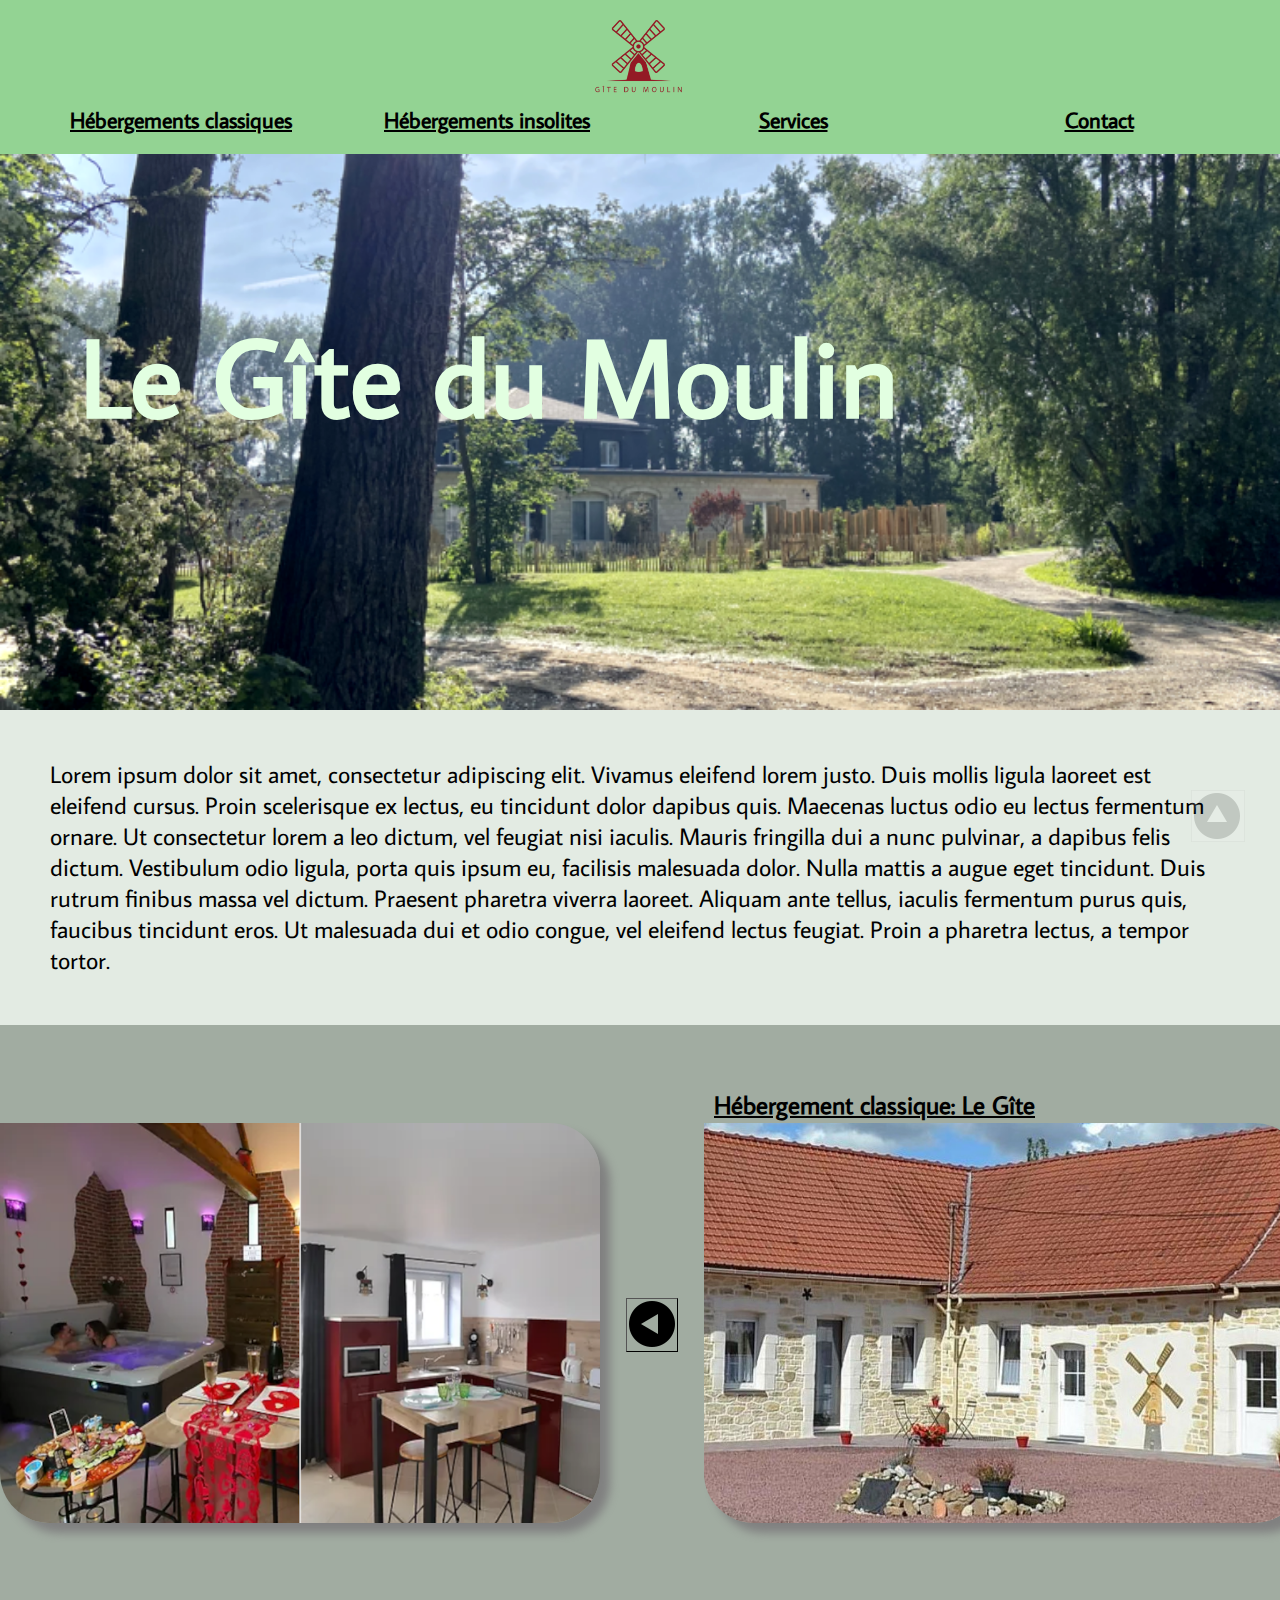
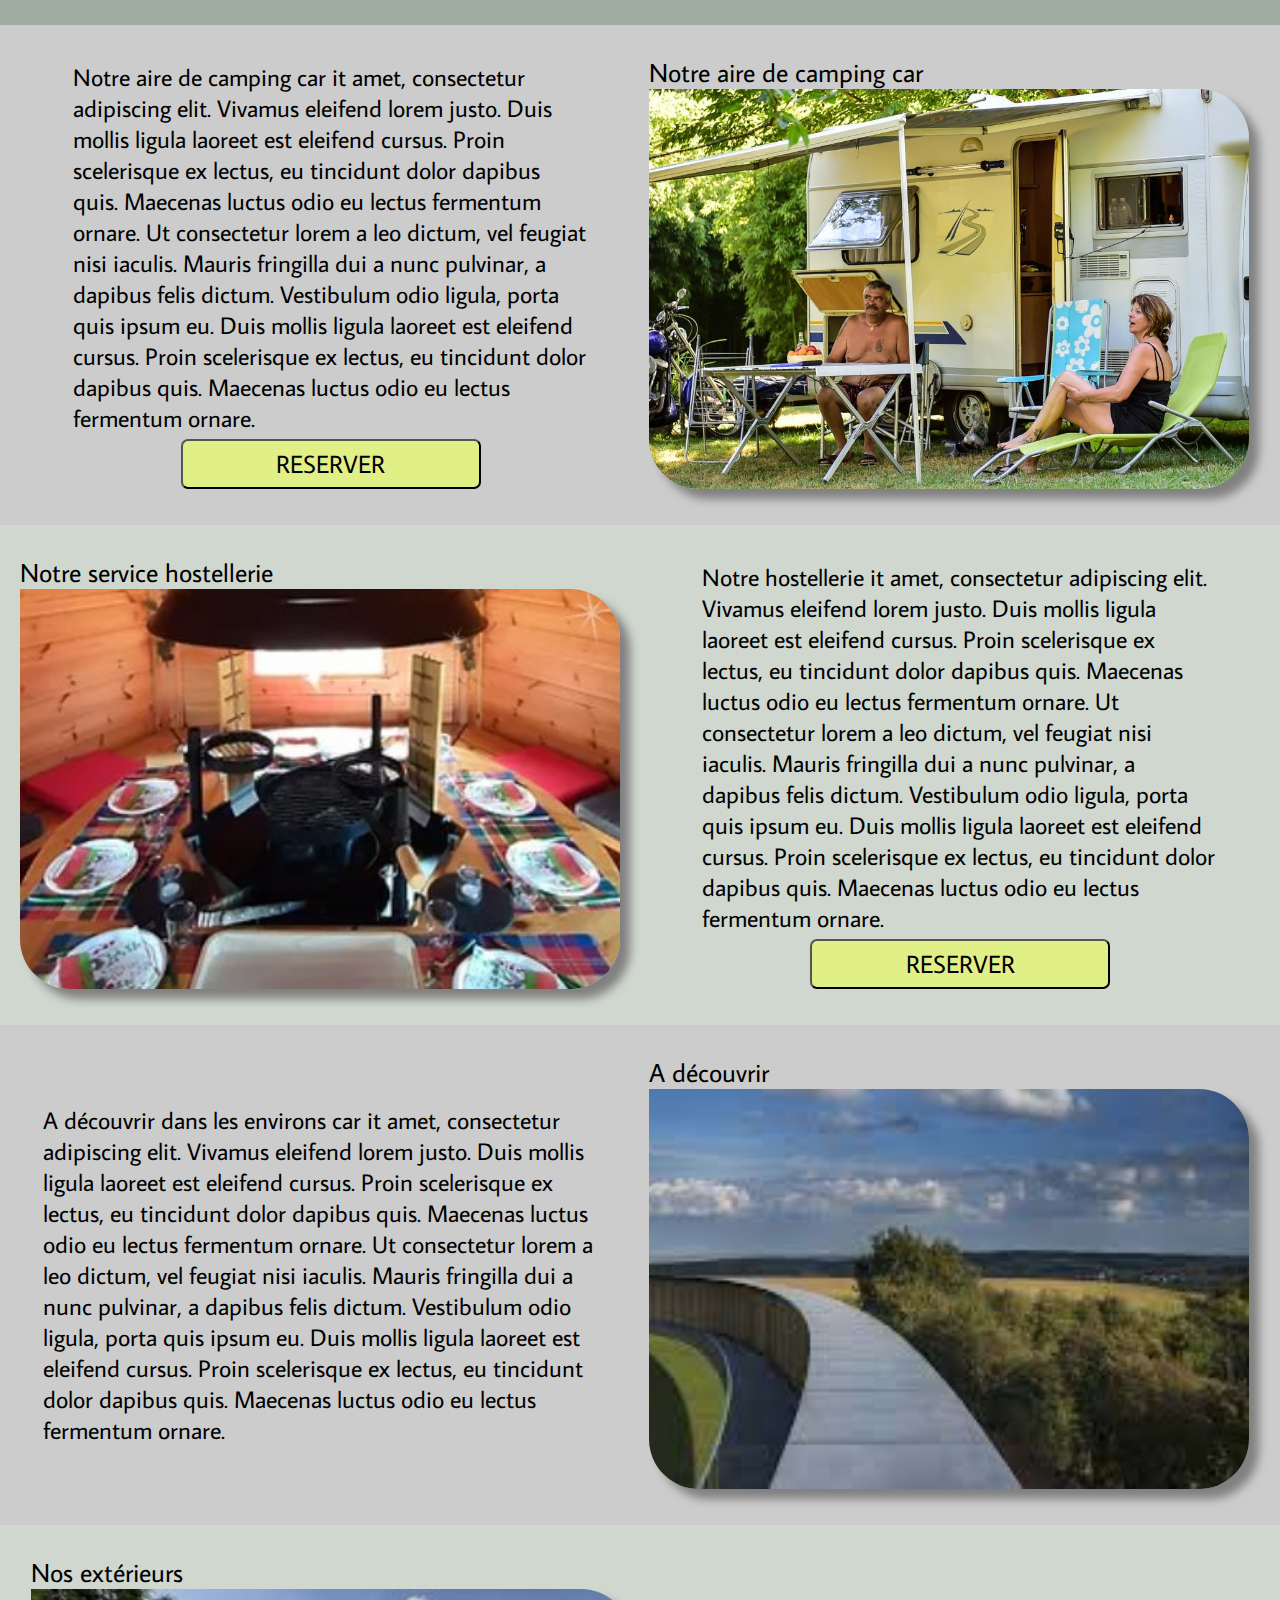
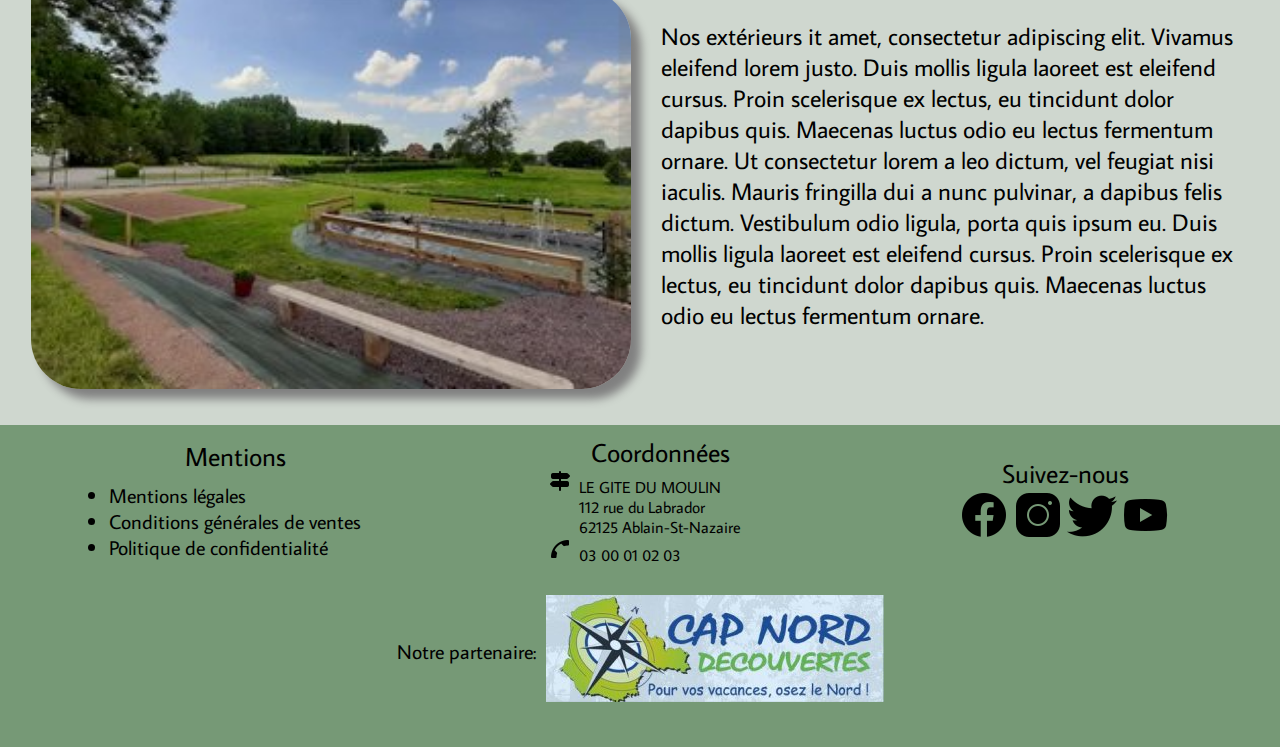
<file: index.html>
<!DOCTYPE html>
<!--Jc Ghyselinck-->
<!--Le 03/10/2022-->
<!--Le Gîte du Moulin-->

<html>

    <head>
        <meta charset="UTF-8">
        <meta http-equiv="X-UA-Compatible" content="IE=edge">
        <meta name="viewport" content="width=device-width, initial-scale=1.0">
        <link rel="stylesheet" href="index.css">
        <title>Gîte du Moulin</title>
    </head>

    <body>

        <button class="toppage" onclick="window.location.href='#'";>
            <img src="./images_logos/bouton.png" alt="top_page">
        </button>

        <nav>
            <div id="main">
                <div>
                    <img src="./images_logos/moulin_logo.png" alt="logo_moulin">
                </div>
                <div>
                    <div>
                        <a id="hebclas" class="boutonMenu" href="">Hébergements classiques</a>
                        <!--Menu déroulant  gîte classque-->
                        <div class="menuderclass">
                                <a href="./legite.html">Le Gîte</a>
                                <a href="./studios.html">Les Studios</a>    
                        </div>
                    </div>

                    <div>
                        <a id="hebinsol" class="boutonMenu" href="">Hébergements insolites</a>
                        <!--Menu déroulant  gîte insolite-->
                        <div class="menuderinsol">
                            <a href="./roulotte.html">La Roulotte</a>
                            <a href="./kota.html">Le Kota</a>    
                        </div>
                    </div>

                    <div><a class="boutonMenu" href="">Services</a></div>
                    <div><a class="boutonMenu" href="">Contact</a></div>
                </div>
            </div>
        </nav>

<section id="principale">

        <div id="grandPhoto">
            <img id="photo" src="./images_logos/moulin.png" alt="logo_moulin"> 
            <h1 id="GrandTexte">
                Le Gîte du Moulin
            </h1>   
        </div>

        <article>
            <div id="text1">
                Lorem ipsum dolor sit amet, consectetur adipiscing elit. Vivamus eleifend lorem justo. Duis mollis ligula laoreet est eleifend cursus. Proin scelerisque ex lectus, eu tincidunt dolor dapibus quis. Maecenas luctus odio eu lectus fermentum ornare. Ut consectetur lorem a leo dictum, vel feugiat nisi iaculis. Mauris fringilla dui a nunc pulvinar, a dapibus felis dictum. Vestibulum odio ligula, porta quis ipsum eu, facilisis malesuada dolor. Nulla mattis a augue eget tincidunt. Duis rutrum finibus massa vel dictum. Praesent pharetra viverra laoreet. Aliquam ante tellus, iaculis fermentum purus quis, faucibus tincidunt eros. Ut malesuada dui et odio congue, vel eleifend lectus feugiat. Proin a pharetra lectus, a tempor tortor.
            </div>
        </article>

        <!--carrousel-->
        <section>
            <div id="carrousel">
                <div class="contImageCar">
                    <img id="image_gauche" class="imageCar" src="./images_logos/studio.png" alt="image_gauche">
                </div>

                <button id="gauche" class="direction">
                    <img id="leftBouton" src="./images_logos/bouton.png" alt="Bouton_gauche">
                </button>

                <div class="contImageCar">
                    <a href="#"><img id="image_centre" class="imageCar" src="./images_logos/gite.jpg" alt="image_centrale"></a>
                    <a id="intitul" href="#">Hébergement classique: Le Gîte</a>
                </div>

                <button id="droite" class="direction">
                    <img id="rightBouton" src="./images_logos/bouton.png" alt="Bouton_droit">
                </button>

                <div class="contImageCar">
                    <img id="image_droite" class="imageCar" src="./images_logos/kota.jpg" alt="image_droit">
                </div>
            </div>
            <!--fin carrousel-->
        </section>

        <article>
            <div id="conteneurArticle1">
                <div id="conteneurAside11">
                    <aside>
                        <p>
                            Notre aire de camping car it amet, consectetur adipiscing elit. Vivamus eleifend lorem justo. Duis mollis ligula laoreet est eleifend cursus. Proin scelerisque ex lectus, eu tincidunt dolor dapibus quis. Maecenas luctus odio eu lectus fermentum ornare. Ut consectetur lorem a leo dictum, vel feugiat nisi iaculis. Mauris fringilla dui a nunc pulvinar, a dapibus felis dictum. Vestibulum odio ligula, porta quis ipsum eu. Duis mollis ligula laoreet est eleifend cursus. Proin scelerisque ex lectus, eu tincidunt dolor dapibus quis. Maecenas luctus odio eu lectus fermentum ornare.
                        </p>
                    </aside>
                    <button id="reservCc" onclick="window.location.href='#'";>
                        <p>RESERVER</p>
                    </button>
                </div>
                <div id="conteneurAside12">
                    <aside>
                        <p>
                            Notre aire de camping car
                        </p>
                        <div>
                            <img id="photo2"  src="./images_logos/airecc.png" alt="image_airecc">
                        </div>
                    </aside>
                </div>
            </div>
        </article>

        <article>
            <div id="conteneurArticle2">
                <div id="conteneurAside21">
                    <aside>
                        <p>
                            Notre service hostellerie
                        </p>
                        <div>
                            <img id="photo3"  src="./images_logos/kotagrill.jpg" alt="image_kotagrill">
                        </div>
                    </aside>
                </div>

                <div id="conteneurAside22">
                    <aside>
                        <p>
                            Notre hostellerie it amet, consectetur adipiscing elit. Vivamus eleifend lorem justo. Duis mollis ligula laoreet est eleifend cursus. Proin scelerisque ex lectus, eu tincidunt dolor dapibus quis. Maecenas luctus odio eu lectus fermentum ornare. Ut consectetur lorem a leo dictum, vel feugiat nisi iaculis. Mauris fringilla dui a nunc pulvinar, a dapibus felis dictum. Vestibulum odio ligula, porta quis ipsum eu. Duis mollis ligula laoreet est eleifend cursus. Proin scelerisque ex lectus, eu tincidunt dolor dapibus quis. Maecenas luctus odio eu lectus fermentum ornare.
                        </p>
                    </aside>
                    <button id="reservKg" onclick="window.location.href='#'";>
                        <p>RESERVER</p>
                    </button>
                </div>
            </div>
        </article>

        <article>
            <div id="conteneurArticle3">
                <div id="conteneurAside31">
                    <aside>
                        <p>
                            A découvrir dans les environs car it amet, consectetur adipiscing elit. Vivamus eleifend lorem justo. Duis mollis ligula laoreet est eleifend cursus. Proin scelerisque ex lectus, eu tincidunt dolor dapibus quis. Maecenas luctus odio eu lectus fermentum ornare. Ut consectetur lorem a leo dictum, vel feugiat nisi iaculis. Mauris fringilla dui a nunc pulvinar, a dapibus felis dictum. Vestibulum odio ligula, porta quis ipsum eu. Duis mollis ligula laoreet est eleifend cursus. Proin scelerisque ex lectus, eu tincidunt dolor dapibus quis. Maecenas luctus odio eu lectus fermentum ornare.
                        </p>
                    </aside>
                </div>
                <div id="conteneurAside32">
                    <aside>
                        <p>
                            A découvrir
                        </p>
                        <div>
                            <img id="photo4"  src="./images_logos/ndl.png" alt="image_découvertes">
                        </div>
                    </aside>
                </div>
            </div>
        </article>

        <article>
            <div id="conteneurArticle4">
                <div id="conteneurAside41">
                    <aside>
                        <p>
                            Nos extérieurs
                        </p>
                        <div>
                            <img id="photo5"  src="./images_logos/exterieur.jpg" alt="image_extérieurs">
                        </div>
                    </aside>
                </div>

                <div id="conteneurAside42">
                    <aside>
                        <p>
                            Nos extérieurs it amet, consectetur adipiscing elit. Vivamus eleifend lorem justo. Duis mollis ligula laoreet est eleifend cursus. Proin scelerisque ex lectus, eu tincidunt dolor dapibus quis. Maecenas luctus odio eu lectus fermentum ornare. Ut consectetur lorem a leo dictum, vel feugiat nisi iaculis. Mauris fringilla dui a nunc pulvinar, a dapibus felis dictum. Vestibulum odio ligula, porta quis ipsum eu. Duis mollis ligula laoreet est eleifend cursus. Proin scelerisque ex lectus, eu tincidunt dolor dapibus quis. Maecenas luctus odio eu lectus fermentum ornare.
                        </p>
                    </aside>
                </div>
            </div>
        </article>

        <footer>
            <div id="contfoot">
                <div id="mentions">
                    <p class="entet">
                        Mentions
                    </p>
                    <ul>
                        <li><a href="#">Mentions légales</a></li>
                        <li><a href="#">Conditions générales de ventes</a></li>
                        <li><a href="#">Politique de confidentialité</a></li>
                    </ul>
                </div>

                <div id="coordonnees">
                    <p class="entet">
                        Coordonnées
                    </p>
                    <ul id="coord">
                        <li>
                            <p>LE GITE DU MOULIN<br>
                                112 rue du Labrador<br>
                                62125 Ablain-St-Nazaire
                            </p>
                        </li>
                        <li>03 00 01 02 03</li>
                    </ul>
                </div>

                <div id="resosoc">
                    <p class="entet">
                        Suivez-nous
                    </p>
                    <div>
                        <a href="#"><img src="./images_logos/fb.png" alt="fb"></a>
                        <a href="#"><img src="./images_logos/insta.png" alt="insta"></a>
                        <a href="#"><img src="./images_logos/twitter.png" alt="tweet"></a>
                        <a href="#"><img src="./images_logos/youtube.png" alt="youtub"></a>
                    </div>    
                </div>
            </div>
            
            <div id="partenaire">
                <p>Notre partenaire:&nbsp;&nbsp;</p>
                <a href="" ><img id="part" src="./images_logos/part.jpg" alt="partenaire"></a>
            </div>   
        </footer>
</section>
    <script src="./jquery-3.6.1.js"></script>        
    <script src="index.js"></script>        
    </body>

</html>
</file>
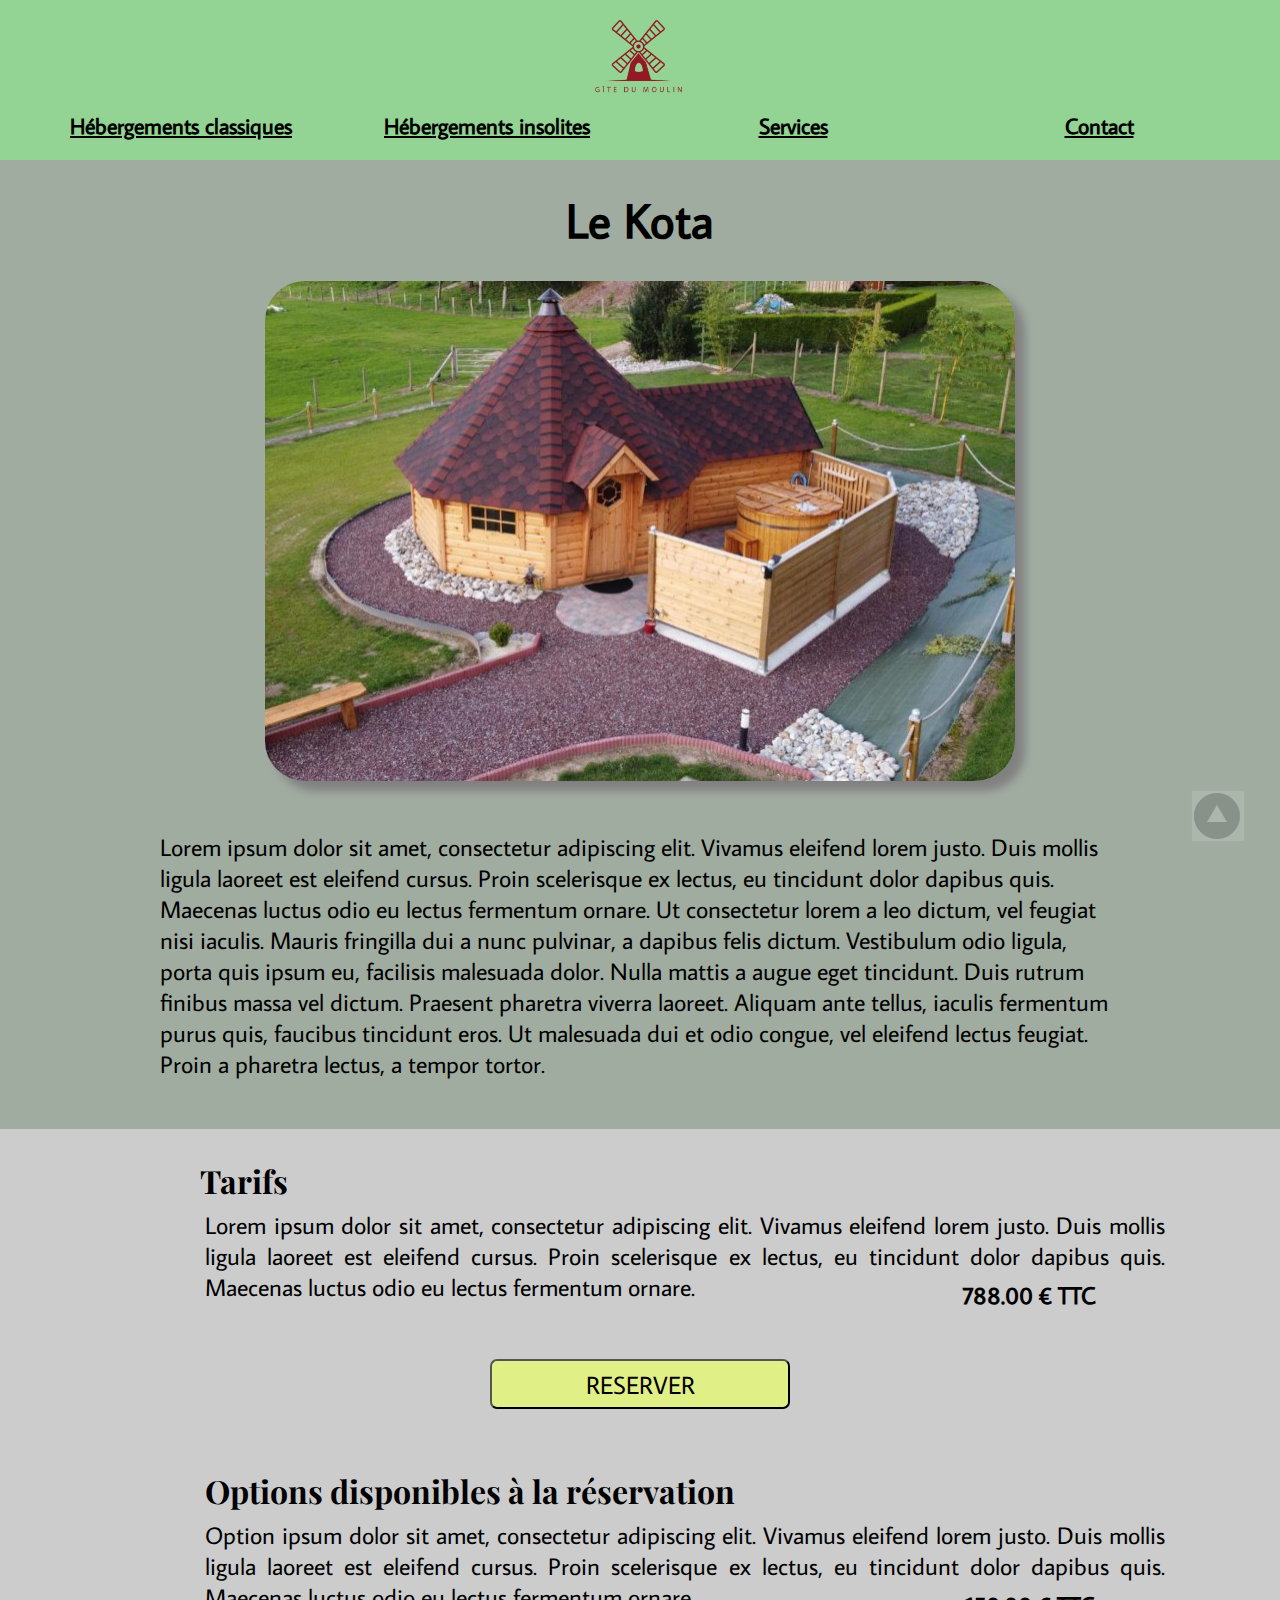
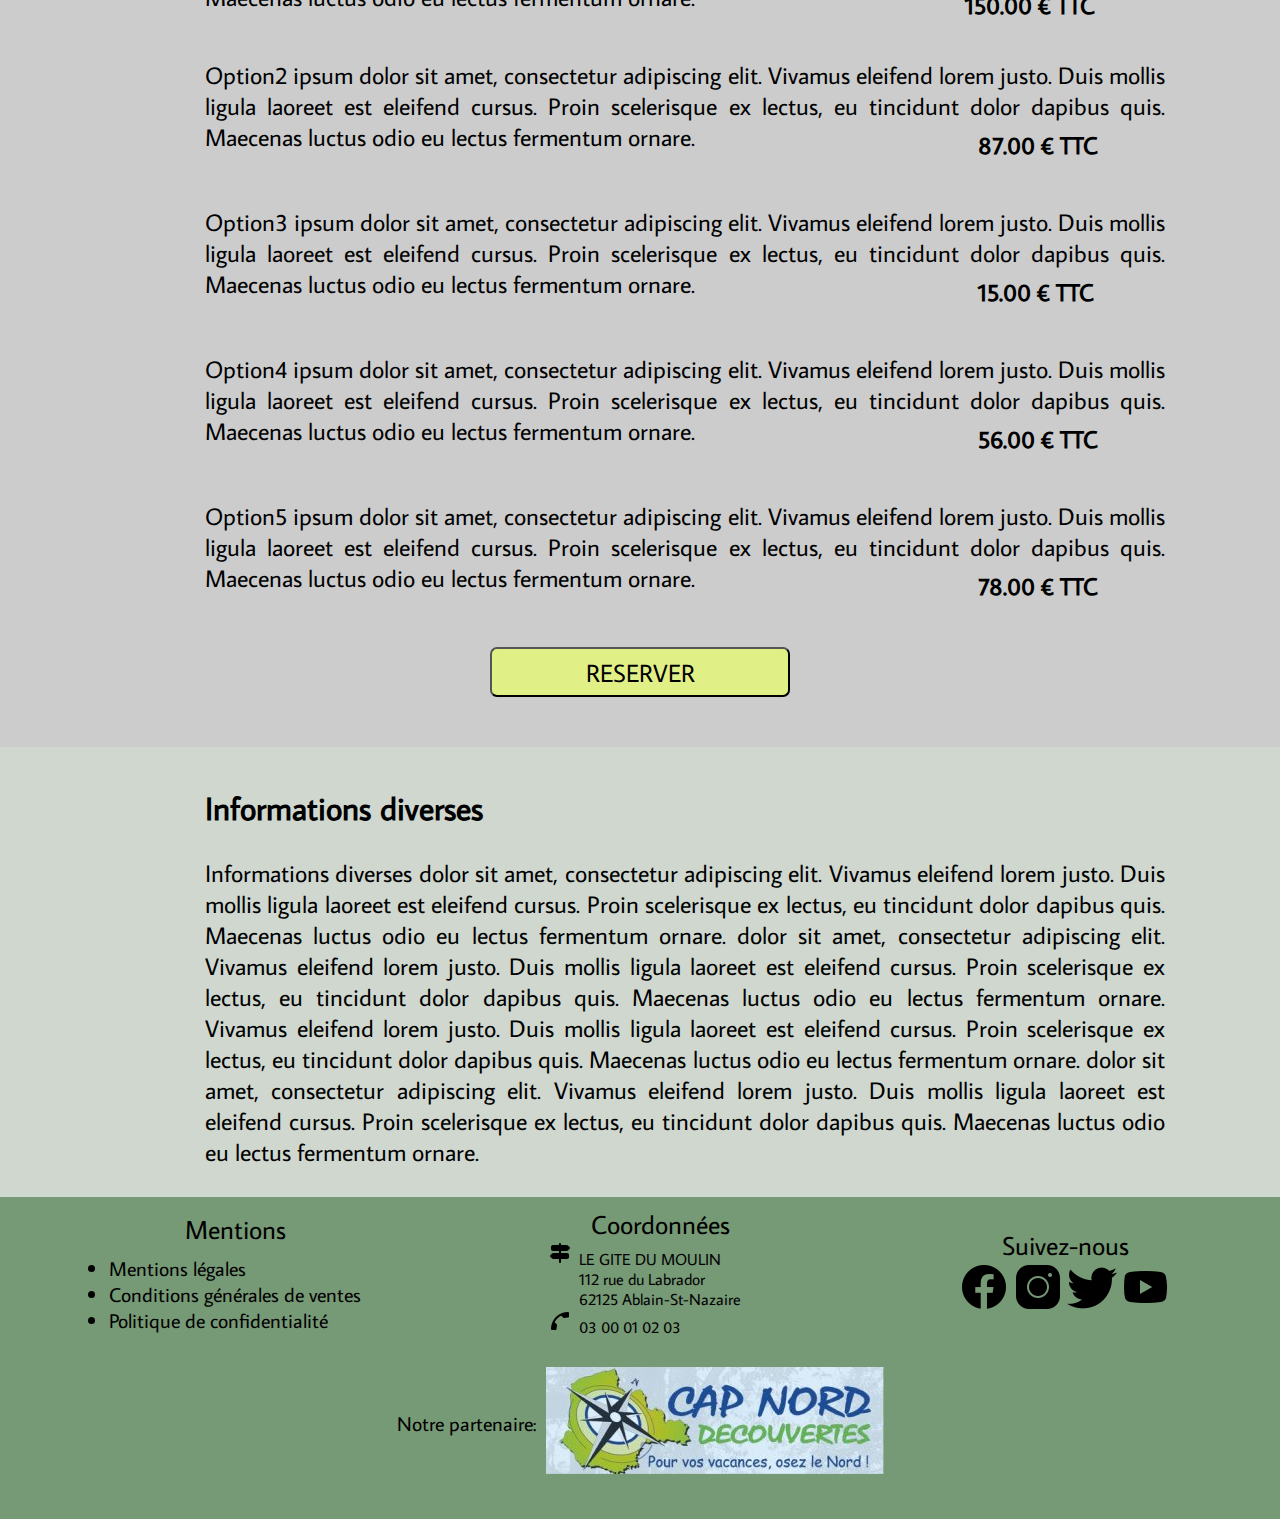
<file: kota.html>
<!DOCTYPE html>
<!--Jc Ghyselinck-->
<!--Le 03/10/2022-->
<!--Le Gîte du Moulin-->

<html>

    <head>
        <meta charset="UTF-8">
        <meta http-equiv="X-UA-Compatible" content="IE=edge">
        <meta name="viewport" content="width=device-width, initial-scale=1.0">
        <link rel="stylesheet" href="legite.css">
        <title>Gîte du Moulin</title>
    </head>

    <body>
        <button class="toppage" onclick="window.location.href='#'";>
            <img src="./images_logos/bouton.png" alt="top_page">
        </button>

        <nav>
            <div id="main">
                <div>
                    <a href="./index.html">
                        <img src="./images_logos/moulin_logo.png" alt="logo_moulin">
                    </a>
                </div>
                <div>
                    <div>
                        <a id="hebclas" class="boutonMenu" href="">Hébergements classiques</a>
                        <!--Menu déroulant  gîte classque-->
                        <div class="menuderclass">
                                <a href="./legite.html">Le Gîte</a>
                                <a href="./studios.html">Les Studios</a>    
                        </div>
                    </div>

                    <div>
                        <a id="hebinsol" class="boutonMenu" href="">Hébergements insolites</a>
                        <!--Menu déroulant  gîte insolite-->
                        <div class="menuderinsol">
                            <a href="./roulotte.html">La Roulotte</a>    
                        </div>
                    </div>

                    <div><a class="boutonMenu" href="">Services</a></div>
                    <div><a class="boutonMenu" href="">Contact</a></div>
                </div>
            </div>
        </nav>

        <section id="principale">

            <article>   
                <div id="conteneurphoto">
                    <p>Le Kota</p>
                    <img id="photo" src="./images_logos/kota.jpg" alt="kota"> 
                    <p id="texte">
                        Lorem ipsum dolor sit amet, consectetur adipiscing elit. Vivamus eleifend lorem justo. Duis mollis ligula laoreet est eleifend cursus. Proin scelerisque ex lectus, eu tincidunt dolor dapibus quis. Maecenas luctus odio eu lectus fermentum ornare. Ut consectetur lorem a leo dictum, vel feugiat nisi iaculis. Mauris fringilla dui a nunc pulvinar, a dapibus felis dictum. Vestibulum odio ligula, porta quis ipsum eu, facilisis malesuada dolor. Nulla mattis a augue eget tincidunt. Duis rutrum finibus massa vel dictum. Praesent pharetra viverra laoreet. Aliquam ante tellus, iaculis fermentum purus quis, faucibus tincidunt eros. Ut malesuada dui et odio congue, vel eleifend lectus feugiat. Proin a pharetra lectus, a tempor tortor. 
                    </p>   
                </div>
            </article>

            <article> 
                <div id="tarification">
                    <p>Tarifs</p>
                    <p>
                        Lorem ipsum dolor sit amet, consectetur adipiscing elit. Vivamus eleifend lorem justo. Duis mollis ligula laoreet est eleifend cursus. Proin scelerisque ex lectus, eu tincidunt dolor dapibus quis. Maecenas luctus odio eu lectus fermentum ornare.
                    </p>
                    <p>788.00 € TTC</p>                 
                </div>    
            </article>
            
            <div class="reserv1">
                <button class="reserve" onclick="window.location.href='#'";>
                    <p>RESERVER</p>
                </button>
            </div>
            
            <section>
                <article> 
                    <div id="option">
                        <p>Options disponibles à la réservation</p>
                        <p>
                            Option ipsum dolor sit amet, consectetur adipiscing elit. Vivamus eleifend lorem justo. Duis mollis ligula laoreet est eleifend cursus. Proin scelerisque ex lectus, eu tincidunt dolor dapibus quis. Maecenas luctus odio eu lectus fermentum ornare.
                        </p>
                        <p>150.00 € TTC</p>                 
                    </div>    
                </article>

                <article> 
                    <div class="option2">
                        <p>
                            Option2 ipsum dolor sit amet, consectetur adipiscing elit. Vivamus eleifend lorem justo. Duis mollis ligula laoreet est eleifend cursus. Proin scelerisque ex lectus, eu tincidunt dolor dapibus quis. Maecenas luctus odio eu lectus fermentum ornare.
                        </p>
                        <p>87.00 € TTC</p>                 
                    </div>    
                </article>

                <article> 
                    <div class="option2">
                        <p>
                            Option3 ipsum dolor sit amet, consectetur adipiscing elit. Vivamus eleifend lorem justo. Duis mollis ligula laoreet est eleifend cursus. Proin scelerisque ex lectus, eu tincidunt dolor dapibus quis. Maecenas luctus odio eu lectus fermentum ornare.
                        </p>
                        <p>15.00 € TTC</p>                 
                    </div>    
                </article>

                <article> 
                    <div class="option2">
                        <p>
                            Option4 ipsum dolor sit amet, consectetur adipiscing elit. Vivamus eleifend lorem justo. Duis mollis ligula laoreet est eleifend cursus. Proin scelerisque ex lectus, eu tincidunt dolor dapibus quis. Maecenas luctus odio eu lectus fermentum ornare.
                        </p>
                        <p>56.00 € TTC</p>                 
                    </div>    
                </article>

                <article> 
                    <div class="option2">
                        <p>
                            Option5 ipsum dolor sit amet, consectetur adipiscing elit. Vivamus eleifend lorem justo. Duis mollis ligula laoreet est eleifend cursus. Proin scelerisque ex lectus, eu tincidunt dolor dapibus quis. Maecenas luctus odio eu lectus fermentum ornare.
                        </p>
                        <p>78.00 € TTC</p>                 
                    </div>    
                </article>

                <div class="reserv1">
                    <button class="reserve" onclick="window.location.href='#'";>
                        <p>RESERVER</p>
                    </button>
                </div>
                <div id="mm"></div><!--marge sous le bouton-->    
            </section>

            <article >
                <div id="infodiv">
                    <p>Informations diverses</p>
                    <p>
                        Informations diverses dolor sit amet, consectetur adipiscing elit. Vivamus eleifend lorem justo. Duis mollis ligula laoreet est eleifend cursus. Proin scelerisque ex lectus, eu tincidunt dolor dapibus quis. Maecenas luctus odio eu lectus fermentum ornare.
                        dolor sit amet, consectetur adipiscing elit. Vivamus eleifend lorem justo. Duis mollis ligula laoreet est eleifend cursus. Proin scelerisque ex lectus, eu tincidunt dolor dapibus quis. Maecenas luctus odio eu lectus fermentum ornare.
                        Vivamus eleifend lorem justo. Duis mollis ligula laoreet est eleifend cursus. Proin scelerisque ex lectus, eu tincidunt dolor dapibus quis. Maecenas luctus odio eu lectus fermentum ornare.
                        dolor sit amet, consectetur adipiscing elit. Vivamus eleifend lorem justo. Duis mollis ligula laoreet est eleifend cursus. Proin scelerisque ex lectus, eu tincidunt dolor dapibus quis. Maecenas luctus odio eu lectus fermentum ornare.
                    </p>                 
                </div>
            </article>

            <footer>
                <div id="contfoot">
                    <div id="mentions">
                        <p class="entet">
                            Mentions
                        </p>
                        <ul>
                            <li><a href="#">Mentions légales</a></li>
                            <li><a href="#">Conditions générales de ventes</a></li>
                            <li><a href="#">Politique de confidentialité</a></li>
                        </ul>
                    </div>
    
                    <div id="coordonnees">
                        <p class="entet">
                            Coordonnées
                        </p>
                        <ul id="coord">
                            <li>
                                <p>LE GITE DU MOULIN<br>
                                    112 rue du Labrador<br>
                                    62125 Ablain-St-Nazaire
                                </p>
                            </li>
                            <li>03 00 01 02 03</li>
                        </ul>
                    </div>
    
                    <div id="resosoc">
                        <p class="entet">
                            Suivez-nous
                        </p>
                        <div>
                            <a href="#"><img src="./images_logos/fb.png" alt="fb"></a>
                            <a href="#"><img src="./images_logos/insta.png" alt="insta"></a>
                            <a href="#"><img src="./images_logos/twitter.png" alt="tweet"></a>
                            <a href="#"><img src="./images_logos/youtube.png" alt="youtub"></a>
                        </div>    
                    </div>
                </div>
                
                <div id="partenaire">
                    <p>Notre partenaire:&nbsp;&nbsp;</p>
                    <a href="" ><img id="part" src="./images_logos/part.jpg" alt="partenaire"></a>
                </div>   
            </footer>
        </section>

        <script src="./jquery-3.6.1.js"></script>        
        <script src="index.js"></script>    
    </body>
</file>
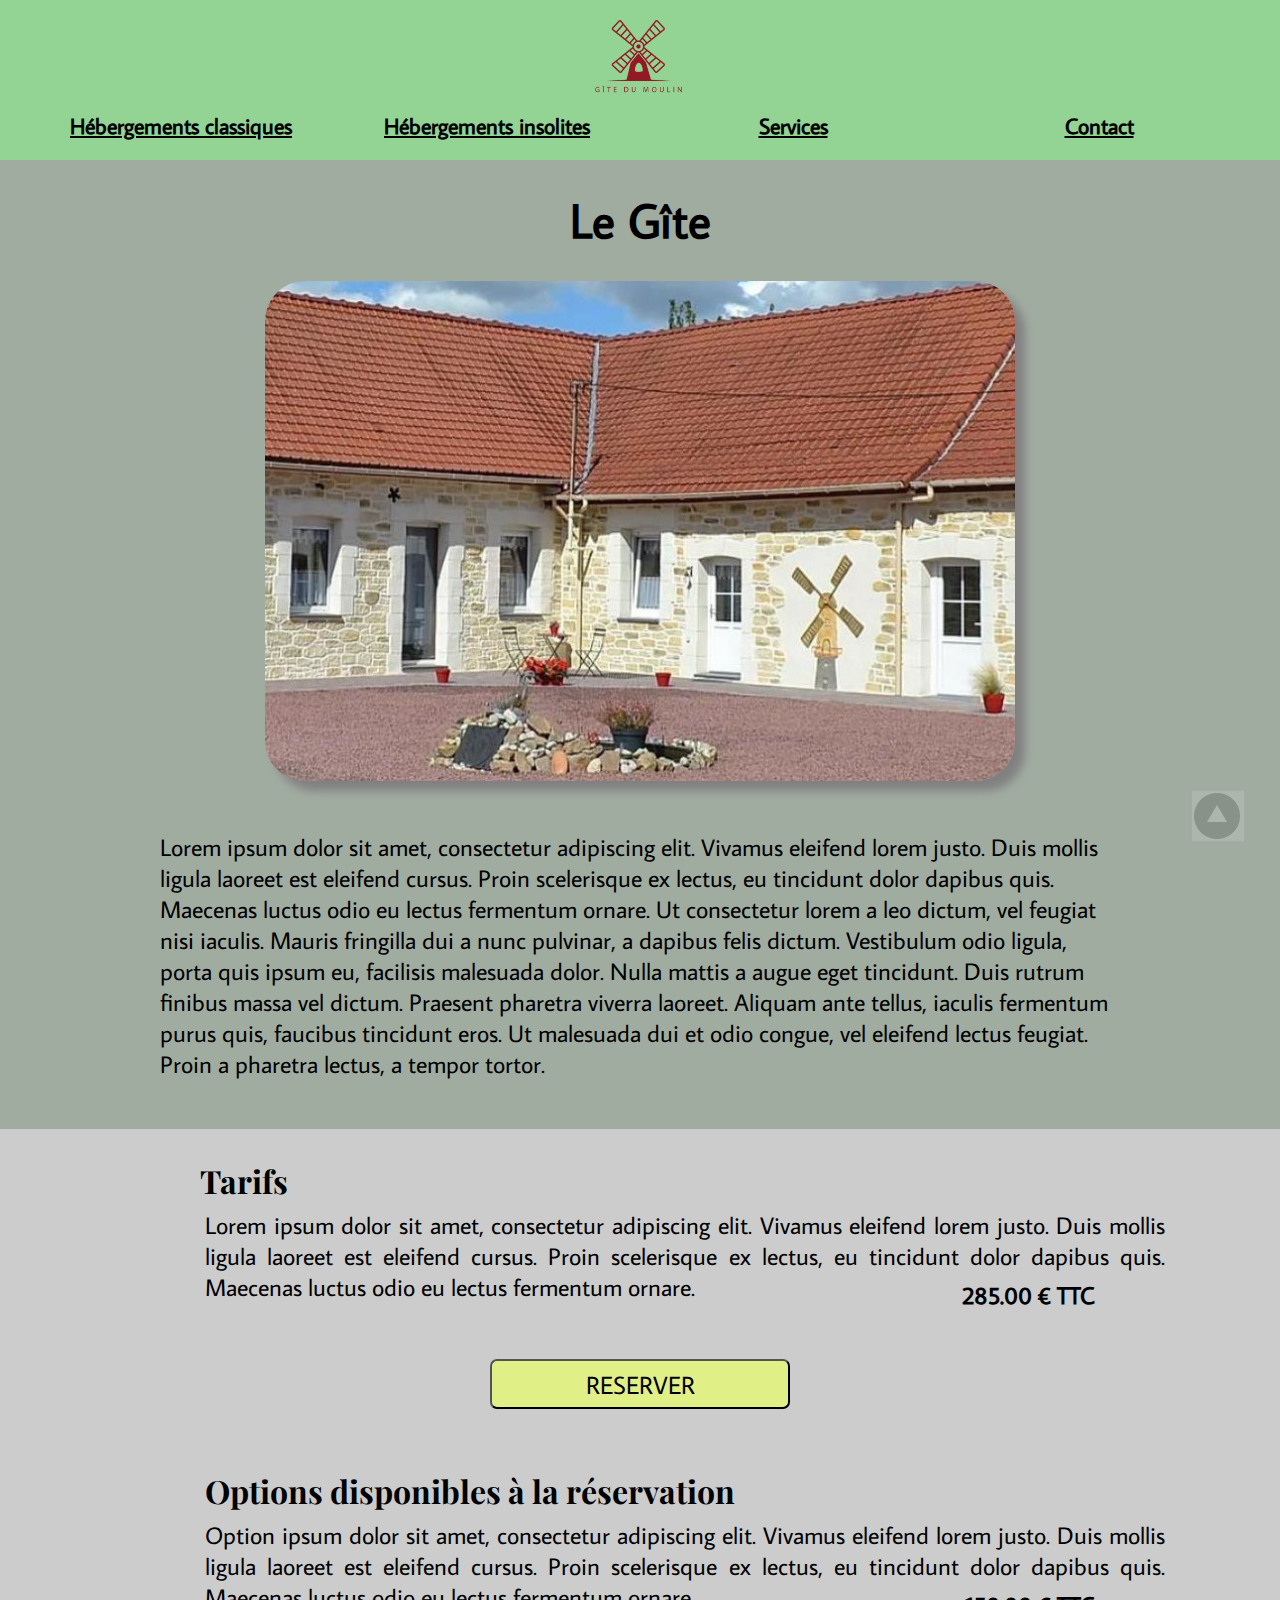
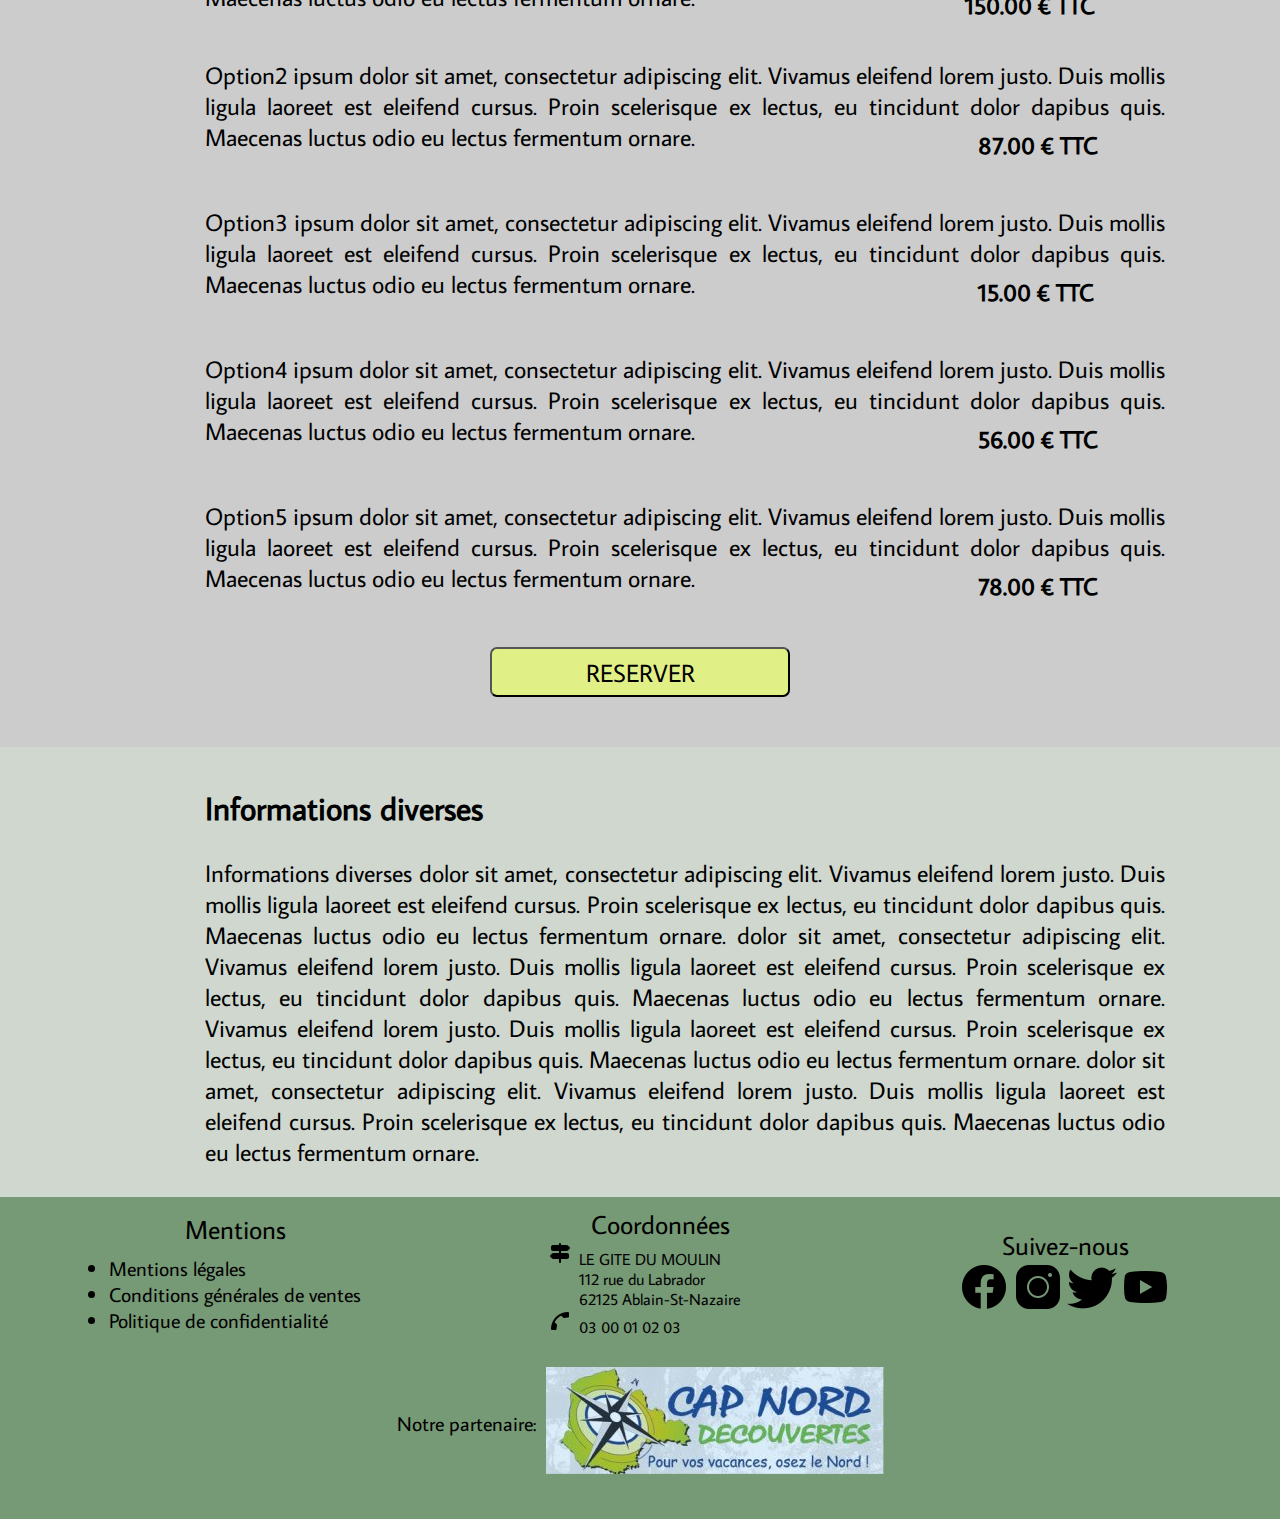
<file: legite.html>
<!DOCTYPE html>
<!--Jc Ghyselinck-->
<!--Le 03/10/2022-->
<!--Le Gîte du Moulin-->

<html>

    <head>
        <meta charset="UTF-8">
        <meta http-equiv="X-UA-Compatible" content="IE=edge">
        <meta name="viewport" content="width=device-width, initial-scale=1.0">
        <link rel="stylesheet" href="legite.css">
        <title>Gîte du Moulin</title>
    </head>

    <body>

        <button class="toppage" onclick="window.location.href='#'";>
            <img src="./images_logos/bouton.png" alt="top_page">
        </button>

        <nav>
            <div id="main">
                <div>
                    <a href="./index.html">
                        <img src="./images_logos/moulin_logo.png" alt="logo_moulin">
                    </a>
                </div>
                <div>
                    <div>
                        <a id="hebclas" class="boutonMenu" href="">Hébergements classiques</a>
                        <!--Menu déroulant  gîte classque-->
                        <div class="menuderclass">
                                <a href="./studios.html">Les Studios</a>    
                        </div>
                    </div>

                    <div>
                        <a id="hebinsol" class="boutonMenu" href="">Hébergements insolites</a>
                        <!--Menu déroulant  gîte insolite-->
                        <div class="menuderinsol">
                            <a href="./roulotte.html">La Roulotte</a>
                            <a href="./kota.html">Le Kota</a>    
                        </div>
                    </div>

                    <div><a class="boutonMenu" href="">Services</a></div>
                    <div><a class="boutonMenu" href="">Contact</a></div>
                </div>
            </div>
        </nav>

        <section id="principale">

            <article>   
                <div id="conteneurphoto">
                    <p>Le Gîte</p>
                    <img id="photo" src="./images_logos/gite.jpg" alt="gîte"> 
                    <p id="texte">
                        Lorem ipsum dolor sit amet, consectetur adipiscing elit. Vivamus eleifend lorem justo. Duis mollis ligula laoreet est eleifend cursus. Proin scelerisque ex lectus, eu tincidunt dolor dapibus quis. Maecenas luctus odio eu lectus fermentum ornare. Ut consectetur lorem a leo dictum, vel feugiat nisi iaculis. Mauris fringilla dui a nunc pulvinar, a dapibus felis dictum. Vestibulum odio ligula, porta quis ipsum eu, facilisis malesuada dolor. Nulla mattis a augue eget tincidunt. Duis rutrum finibus massa vel dictum. Praesent pharetra viverra laoreet. Aliquam ante tellus, iaculis fermentum purus quis, faucibus tincidunt eros. Ut malesuada dui et odio congue, vel eleifend lectus feugiat. Proin a pharetra lectus, a tempor tortor. 
                    </p>   
                </div>
            </article>

            <article> 
                <div id="tarification">
                    <p>Tarifs</p>
                    <p>
                        Lorem ipsum dolor sit amet, consectetur adipiscing elit. Vivamus eleifend lorem justo. Duis mollis ligula laoreet est eleifend cursus. Proin scelerisque ex lectus, eu tincidunt dolor dapibus quis. Maecenas luctus odio eu lectus fermentum ornare.
                    </p>
                    <p>285.00 € TTC</p>                 
                </div>    
            </article>
            
            <div class="reserv1">
                <button class="reserve" onclick="window.location.href='#'";>
                    <p>RESERVER</p>
                </button>
            </div>
            
            <section>
                <article> 
                    <div id="option">
                        <p>Options disponibles à la réservation</p>
                        <p>
                            Option ipsum dolor sit amet, consectetur adipiscing elit. Vivamus eleifend lorem justo. Duis mollis ligula laoreet est eleifend cursus. Proin scelerisque ex lectus, eu tincidunt dolor dapibus quis. Maecenas luctus odio eu lectus fermentum ornare.
                        </p>
                        <p>150.00 € TTC</p>                 
                    </div>    
                </article>

                <article> 
                    <div class="option2">
                        <p>
                            Option2 ipsum dolor sit amet, consectetur adipiscing elit. Vivamus eleifend lorem justo. Duis mollis ligula laoreet est eleifend cursus. Proin scelerisque ex lectus, eu tincidunt dolor dapibus quis. Maecenas luctus odio eu lectus fermentum ornare.
                        </p>
                        <p>87.00 € TTC</p>                 
                    </div>    
                </article>

                <article> 
                    <div class="option2">
                        <p>
                            Option3 ipsum dolor sit amet, consectetur adipiscing elit. Vivamus eleifend lorem justo. Duis mollis ligula laoreet est eleifend cursus. Proin scelerisque ex lectus, eu tincidunt dolor dapibus quis. Maecenas luctus odio eu lectus fermentum ornare.
                        </p>
                        <p>15.00 € TTC</p>                 
                    </div>    
                </article>

                <article> 
                    <div class="option2">
                        <p>
                            Option4 ipsum dolor sit amet, consectetur adipiscing elit. Vivamus eleifend lorem justo. Duis mollis ligula laoreet est eleifend cursus. Proin scelerisque ex lectus, eu tincidunt dolor dapibus quis. Maecenas luctus odio eu lectus fermentum ornare.
                        </p>
                        <p>56.00 € TTC</p>                 
                    </div>    
                </article>

                <article> 
                    <div class="option2">
                        <p>
                            Option5 ipsum dolor sit amet, consectetur adipiscing elit. Vivamus eleifend lorem justo. Duis mollis ligula laoreet est eleifend cursus. Proin scelerisque ex lectus, eu tincidunt dolor dapibus quis. Maecenas luctus odio eu lectus fermentum ornare.
                        </p>
                        <p>78.00 € TTC</p>                 
                    </div>    
                </article>

                <div class="reserv1">
                    <button class="reserve" onclick="window.location.href='#'";>
                        <p>RESERVER</p>
                    </button>
                </div>
                <div id="mm"></div><!--marge sous le bouton-->    
            </section>

            <article >
                <div id="infodiv">
                    <p>Informations diverses</p>
                    <p>
                        Informations diverses dolor sit amet, consectetur adipiscing elit. Vivamus eleifend lorem justo. Duis mollis ligula laoreet est eleifend cursus. Proin scelerisque ex lectus, eu tincidunt dolor dapibus quis. Maecenas luctus odio eu lectus fermentum ornare.
                        dolor sit amet, consectetur adipiscing elit. Vivamus eleifend lorem justo. Duis mollis ligula laoreet est eleifend cursus. Proin scelerisque ex lectus, eu tincidunt dolor dapibus quis. Maecenas luctus odio eu lectus fermentum ornare.
                        Vivamus eleifend lorem justo. Duis mollis ligula laoreet est eleifend cursus. Proin scelerisque ex lectus, eu tincidunt dolor dapibus quis. Maecenas luctus odio eu lectus fermentum ornare.
                        dolor sit amet, consectetur adipiscing elit. Vivamus eleifend lorem justo. Duis mollis ligula laoreet est eleifend cursus. Proin scelerisque ex lectus, eu tincidunt dolor dapibus quis. Maecenas luctus odio eu lectus fermentum ornare.
                    </p>                 
                </div>
            </article>

            <footer>
                <div id="contfoot">
                    <div id="mentions">
                        <p class="entet">
                            Mentions
                        </p>
                        <ul>
                            <li><a href="#">Mentions légales</a></li>
                            <li><a href="#">Conditions générales de ventes</a></li>
                            <li><a href="#">Politique de confidentialité</a></li>
                        </ul>
                    </div>
    
                    <div id="coordonnees">
                        <p class="entet">
                            Coordonnées
                        </p>
                        <ul id="coord">
                            <li>
                                <p>LE GITE DU MOULIN<br>
                                    112 rue du Labrador<br>
                                    62125 Ablain-St-Nazaire
                                </p>
                            </li>
                            <li>03 00 01 02 03</li>
                        </ul>
                    </div>
    
                    <div id="resosoc">
                        <p class="entet">
                            Suivez-nous
                        </p>
                        <div>
                            <a href="#"><img src="./images_logos/fb.png" alt="fb"></a>
                            <a href="#"><img src="./images_logos/insta.png" alt="insta"></a>
                            <a href="#"><img src="./images_logos/twitter.png" alt="tweet"></a>
                            <a href="#"><img src="./images_logos/youtube.png" alt="youtub"></a>
                        </div>    
                    </div>
                </div>
                
                <div id="partenaire">
                    <p>Notre partenaire:&nbsp;&nbsp;</p>
                    <a href="" ><img id="part" src="./images_logos/part.jpg" alt="partenaire"></a>
                </div>   
            </footer>
        </section>

        <script src="./jquery-3.6.1.js"></script>        
        <script src="index.js"></script>    
    </body>
</file>
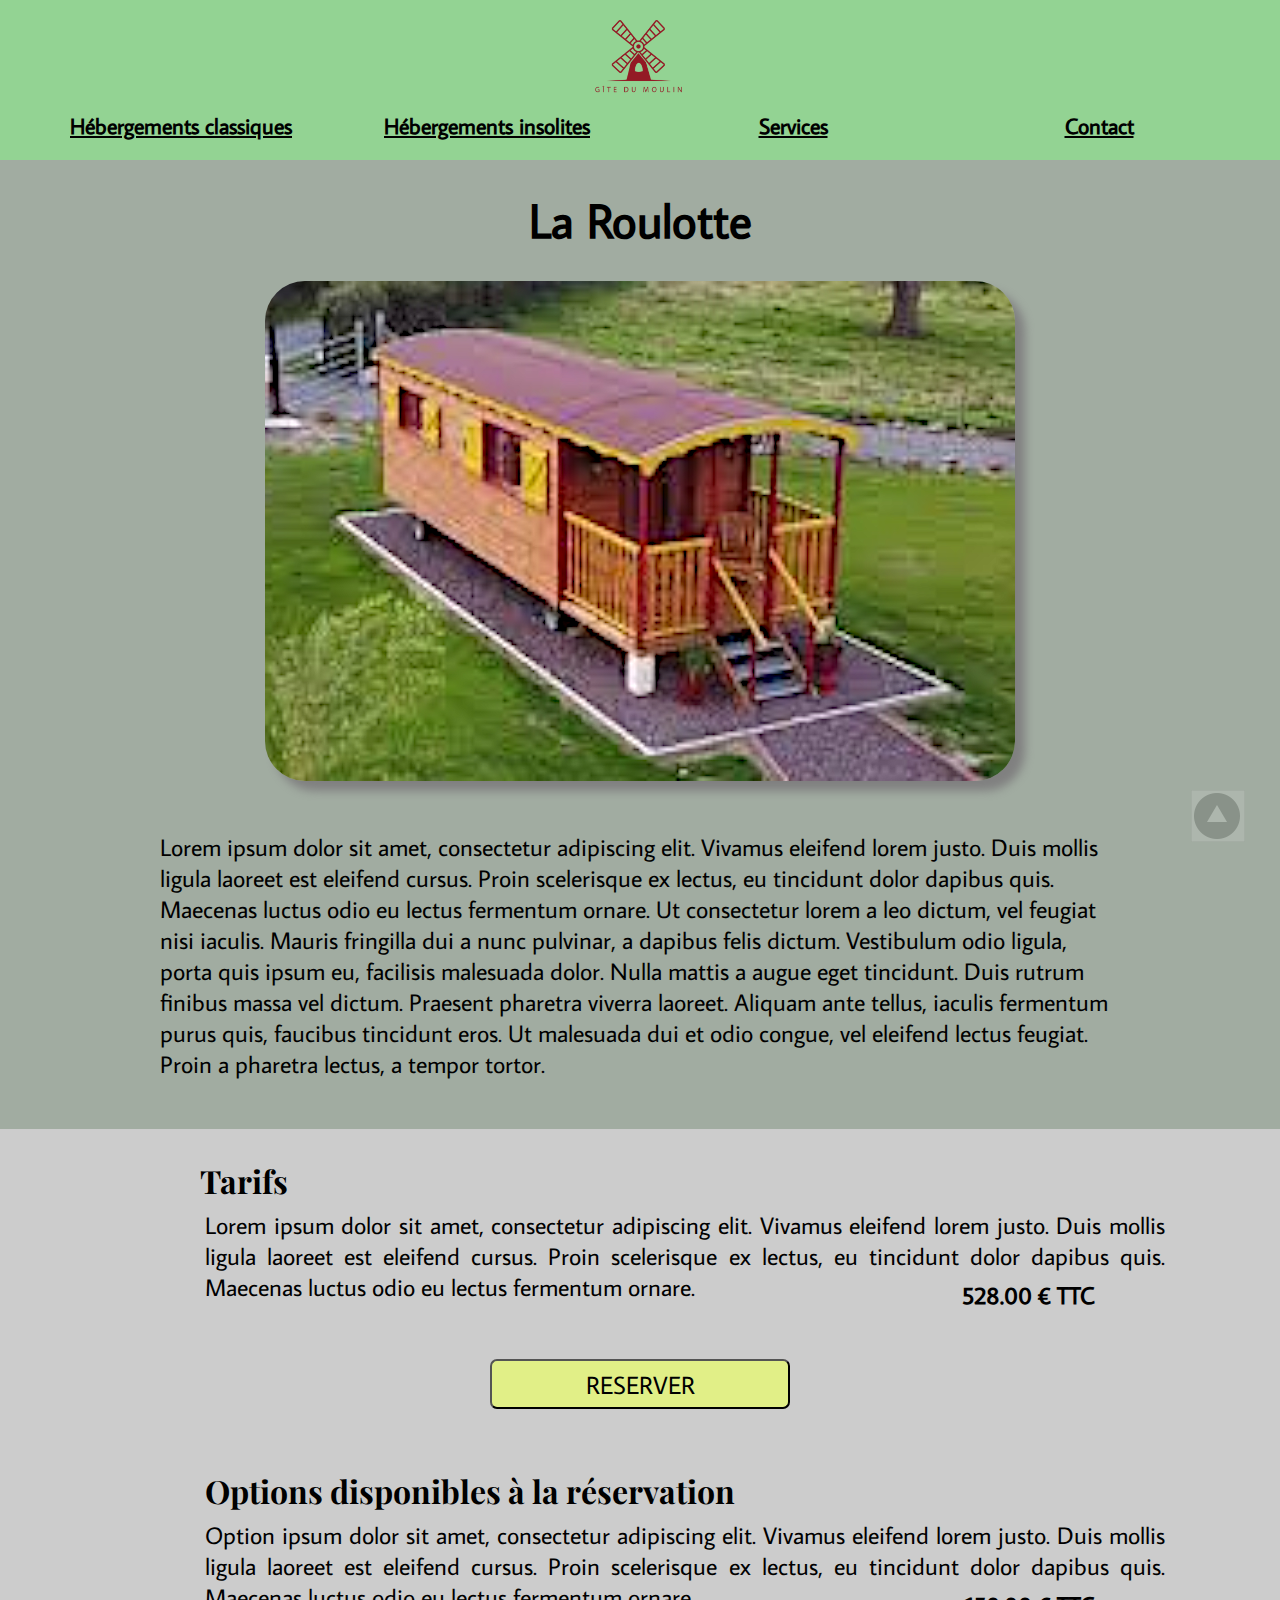
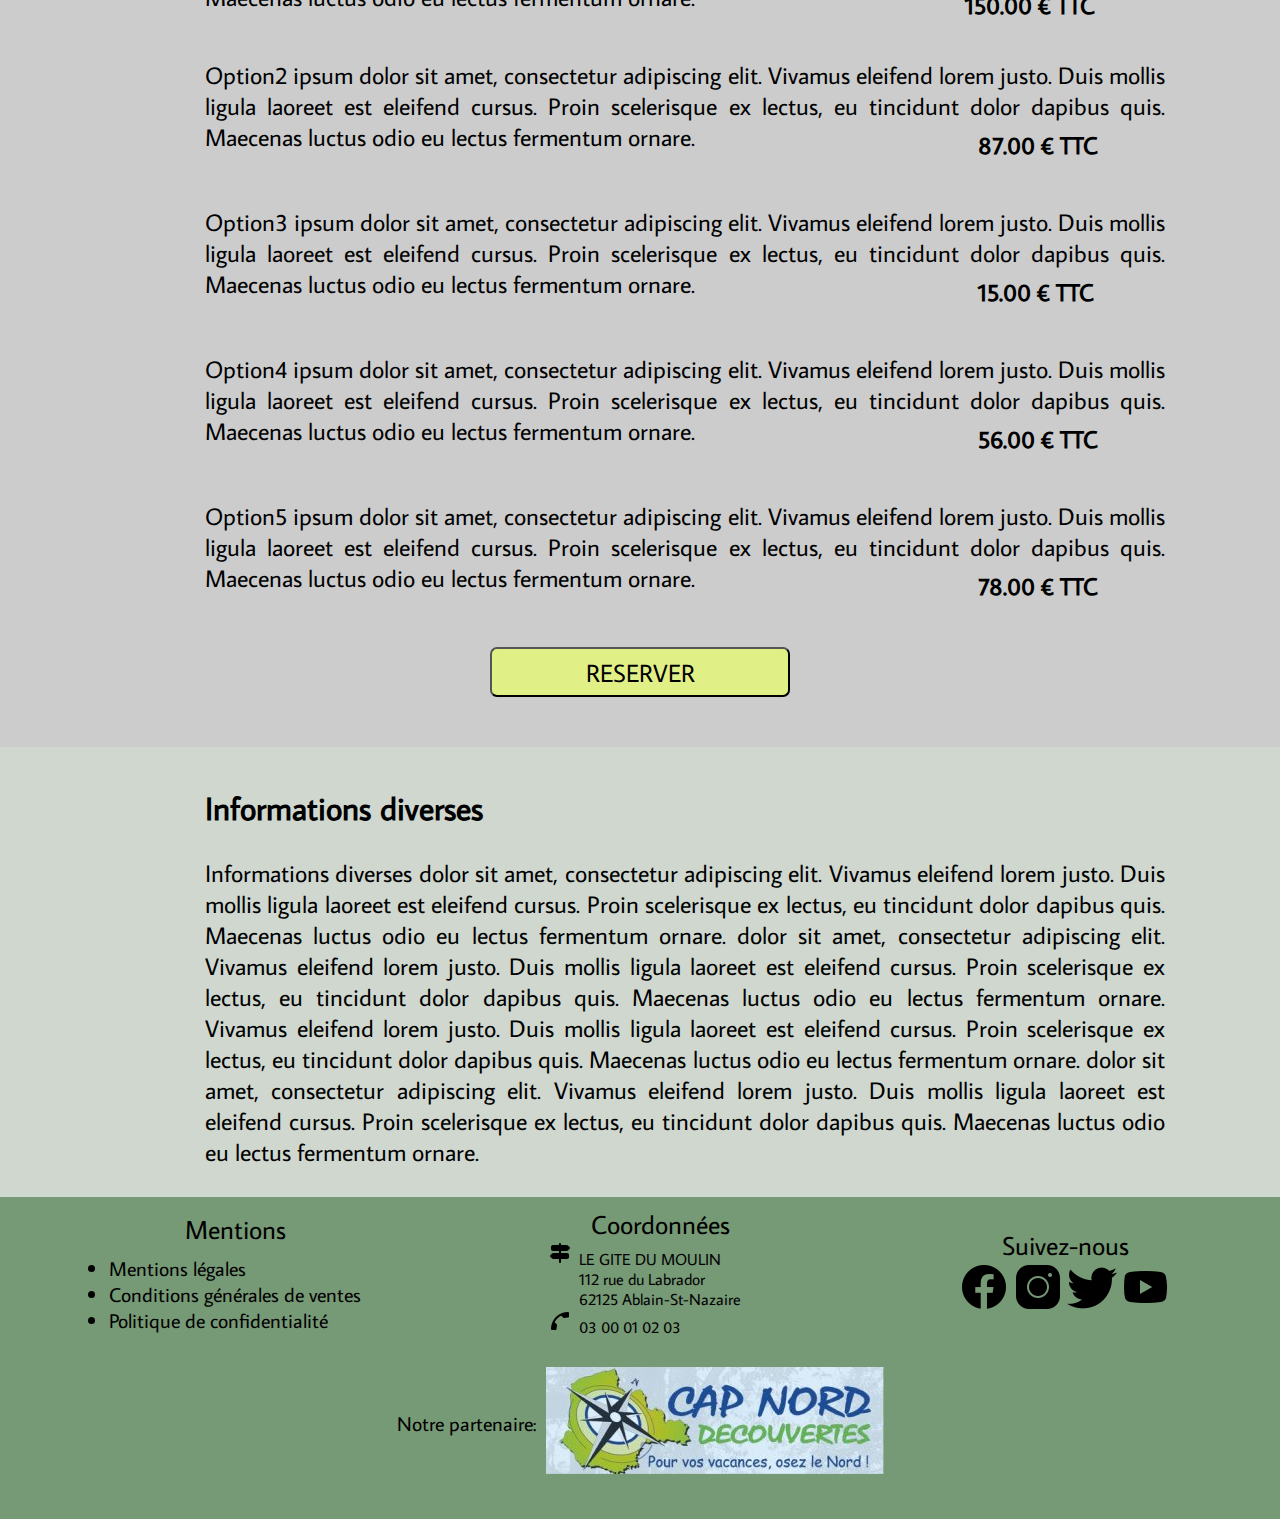
<file: roulotte.html>
<!DOCTYPE html>
<!--Jc Ghyselinck-->
<!--Le 03/10/2022-->
<!--Le Gîte du Moulin-->

<html>

    <head>
        <meta charset="UTF-8">
        <meta http-equiv="X-UA-Compatible" content="IE=edge">
        <meta name="viewport" content="width=device-width, initial-scale=1.0">
        <link rel="stylesheet" href="legite.css">
        <title>Gîte du Moulin</title>
    </head>

    <body>
        <button class="toppage" onclick="window.location.href='#'";>
            <img src="./images_logos/bouton.png" alt="top_page">
        </button>

        <nav>
            <div id="main">
                <div>
                    <a href="./index.html">
                        <img src="./images_logos/moulin_logo.png" alt="logo_moulin">
                    </a>
                </div>
                <div>
                    <div>
                        <a id="hebclas" class="boutonMenu" href="">Hébergements classiques</a>
                        <!--Menu déroulant  gîte classque-->
                        <div class="menuderclass">
                                <a href="./legite.html">Le Gîte</a>
                                <a href="./studios.html">Les Studios</a>    
                        </div>
                    </div>

                    <div>
                        <a id="hebinsol" class="boutonMenu" href="">Hébergements insolites</a>
                        <!--Menu déroulant  gîte insolite-->
                        <div class="menuderinsol">
                            <a href="./kota.html">Le Kota</a>    
                        </div>
                    </div>

                    <div><a class="boutonMenu" href="">Services</a></div>
                    <div><a class="boutonMenu" href="">Contact</a></div>
                </div>
            </div>
        </nav>

        <section id="principale">

            <article>   
                <div id="conteneurphoto">
                    <p>La Roulotte</p>
                    <img id="photo" src="./images_logos/roulotte.png" alt="roulotte"> 
                    <p id="texte">
                        Lorem ipsum dolor sit amet, consectetur adipiscing elit. Vivamus eleifend lorem justo. Duis mollis ligula laoreet est eleifend cursus. Proin scelerisque ex lectus, eu tincidunt dolor dapibus quis. Maecenas luctus odio eu lectus fermentum ornare. Ut consectetur lorem a leo dictum, vel feugiat nisi iaculis. Mauris fringilla dui a nunc pulvinar, a dapibus felis dictum. Vestibulum odio ligula, porta quis ipsum eu, facilisis malesuada dolor. Nulla mattis a augue eget tincidunt. Duis rutrum finibus massa vel dictum. Praesent pharetra viverra laoreet. Aliquam ante tellus, iaculis fermentum purus quis, faucibus tincidunt eros. Ut malesuada dui et odio congue, vel eleifend lectus feugiat. Proin a pharetra lectus, a tempor tortor. 
                    </p>   
                </div>
            </article>

            <article> 
                <div id="tarification">
                    <p>Tarifs</p>
                    <p>
                        Lorem ipsum dolor sit amet, consectetur adipiscing elit. Vivamus eleifend lorem justo. Duis mollis ligula laoreet est eleifend cursus. Proin scelerisque ex lectus, eu tincidunt dolor dapibus quis. Maecenas luctus odio eu lectus fermentum ornare.
                    </p>
                    <p>528.00 € TTC</p>                 
                </div>    
            </article>
            
            <div class="reserv1">
                <button class="reserve" onclick="window.location.href='#'";>
                    <p>RESERVER</p>
                </button>
            </div>
            
            <section>
                <article> 
                    <div id="option">
                        <p>Options disponibles à la réservation</p>
                        <p>
                            Option ipsum dolor sit amet, consectetur adipiscing elit. Vivamus eleifend lorem justo. Duis mollis ligula laoreet est eleifend cursus. Proin scelerisque ex lectus, eu tincidunt dolor dapibus quis. Maecenas luctus odio eu lectus fermentum ornare.
                        </p>
                        <p>150.00 € TTC</p>                 
                    </div>    
                </article>

                <article> 
                    <div class="option2">
                        <p>
                            Option2 ipsum dolor sit amet, consectetur adipiscing elit. Vivamus eleifend lorem justo. Duis mollis ligula laoreet est eleifend cursus. Proin scelerisque ex lectus, eu tincidunt dolor dapibus quis. Maecenas luctus odio eu lectus fermentum ornare.
                        </p>
                        <p>87.00 € TTC</p>                 
                    </div>    
                </article>

                <article> 
                    <div class="option2">
                        <p>
                            Option3 ipsum dolor sit amet, consectetur adipiscing elit. Vivamus eleifend lorem justo. Duis mollis ligula laoreet est eleifend cursus. Proin scelerisque ex lectus, eu tincidunt dolor dapibus quis. Maecenas luctus odio eu lectus fermentum ornare.
                        </p>
                        <p>15.00 € TTC</p>                 
                    </div>    
                </article>

                <article> 
                    <div class="option2">
                        <p>
                            Option4 ipsum dolor sit amet, consectetur adipiscing elit. Vivamus eleifend lorem justo. Duis mollis ligula laoreet est eleifend cursus. Proin scelerisque ex lectus, eu tincidunt dolor dapibus quis. Maecenas luctus odio eu lectus fermentum ornare.
                        </p>
                        <p>56.00 € TTC</p>                 
                    </div>    
                </article>

                <article> 
                    <div class="option2">
                        <p>
                            Option5 ipsum dolor sit amet, consectetur adipiscing elit. Vivamus eleifend lorem justo. Duis mollis ligula laoreet est eleifend cursus. Proin scelerisque ex lectus, eu tincidunt dolor dapibus quis. Maecenas luctus odio eu lectus fermentum ornare.
                        </p>
                        <p>78.00 € TTC</p>                 
                    </div>    
                </article>

                <div class="reserv1">
                    <button class="reserve" onclick="window.location.href='#'";>
                        <p>RESERVER</p>
                    </button>
                </div>
                <div id="mm"></div><!--marge sous le bouton-->    
            </section>

            <article >
                <div id="infodiv">
                    <p>Informations diverses</p>
                    <p>
                        Informations diverses dolor sit amet, consectetur adipiscing elit. Vivamus eleifend lorem justo. Duis mollis ligula laoreet est eleifend cursus. Proin scelerisque ex lectus, eu tincidunt dolor dapibus quis. Maecenas luctus odio eu lectus fermentum ornare.
                        dolor sit amet, consectetur adipiscing elit. Vivamus eleifend lorem justo. Duis mollis ligula laoreet est eleifend cursus. Proin scelerisque ex lectus, eu tincidunt dolor dapibus quis. Maecenas luctus odio eu lectus fermentum ornare.
                        Vivamus eleifend lorem justo. Duis mollis ligula laoreet est eleifend cursus. Proin scelerisque ex lectus, eu tincidunt dolor dapibus quis. Maecenas luctus odio eu lectus fermentum ornare.
                        dolor sit amet, consectetur adipiscing elit. Vivamus eleifend lorem justo. Duis mollis ligula laoreet est eleifend cursus. Proin scelerisque ex lectus, eu tincidunt dolor dapibus quis. Maecenas luctus odio eu lectus fermentum ornare.
                    </p>                 
                </div>
            </article>

            <footer>
                <div id="contfoot">
                    <div id="mentions">
                        <p class="entet">
                            Mentions
                        </p>
                        <ul>
                            <li><a href="#">Mentions légales</a></li>
                            <li><a href="#">Conditions générales de ventes</a></li>
                            <li><a href="#">Politique de confidentialité</a></li>
                        </ul>
                    </div>
    
                    <div id="coordonnees">
                        <p class="entet">
                            Coordonnées
                        </p>
                        <ul id="coord">
                            <li>
                                <p>LE GITE DU MOULIN<br>
                                    112 rue du Labrador<br>
                                    62125 Ablain-St-Nazaire
                                </p>
                            </li>
                            <li>03 00 01 02 03</li>
                        </ul>
                    </div>
    
                    <div id="resosoc">
                        <p class="entet">
                            Suivez-nous
                        </p>
                        <div>
                            <a href="#"><img src="./images_logos/fb.png" alt="fb"></a>
                            <a href="#"><img src="./images_logos/insta.png" alt="insta"></a>
                            <a href="#"><img src="./images_logos/twitter.png" alt="tweet"></a>
                            <a href="#"><img src="./images_logos/youtube.png" alt="youtub"></a>
                        </div>    
                    </div>
                </div>
                
                <div id="partenaire">
                    <p>Notre partenaire:&nbsp;&nbsp;</p>
                    <a href="" ><img id="part" src="./images_logos/part.jpg" alt="partenaire"></a>
                </div>   
            </footer>
        </section>

        <script src="./jquery-3.6.1.js"></script>        
        <script src="index.js"></script>    
    </body>
</file>
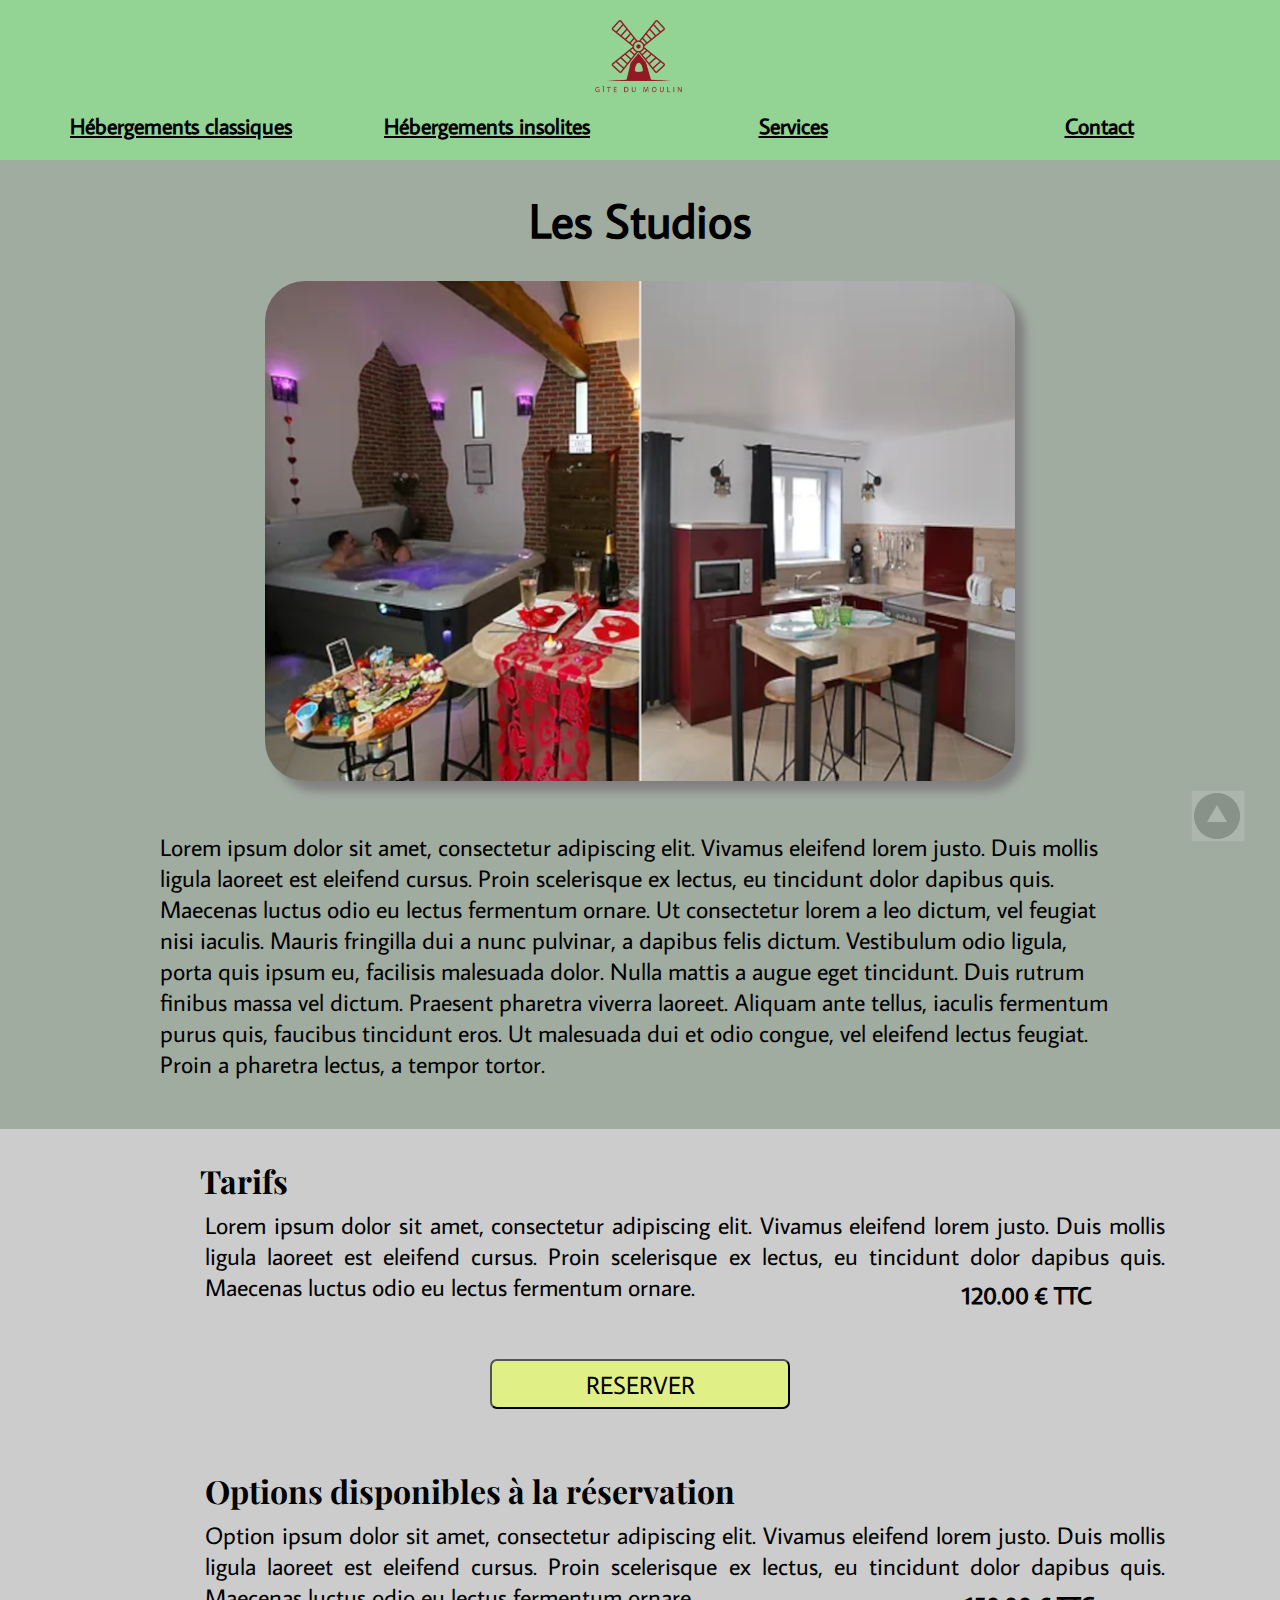
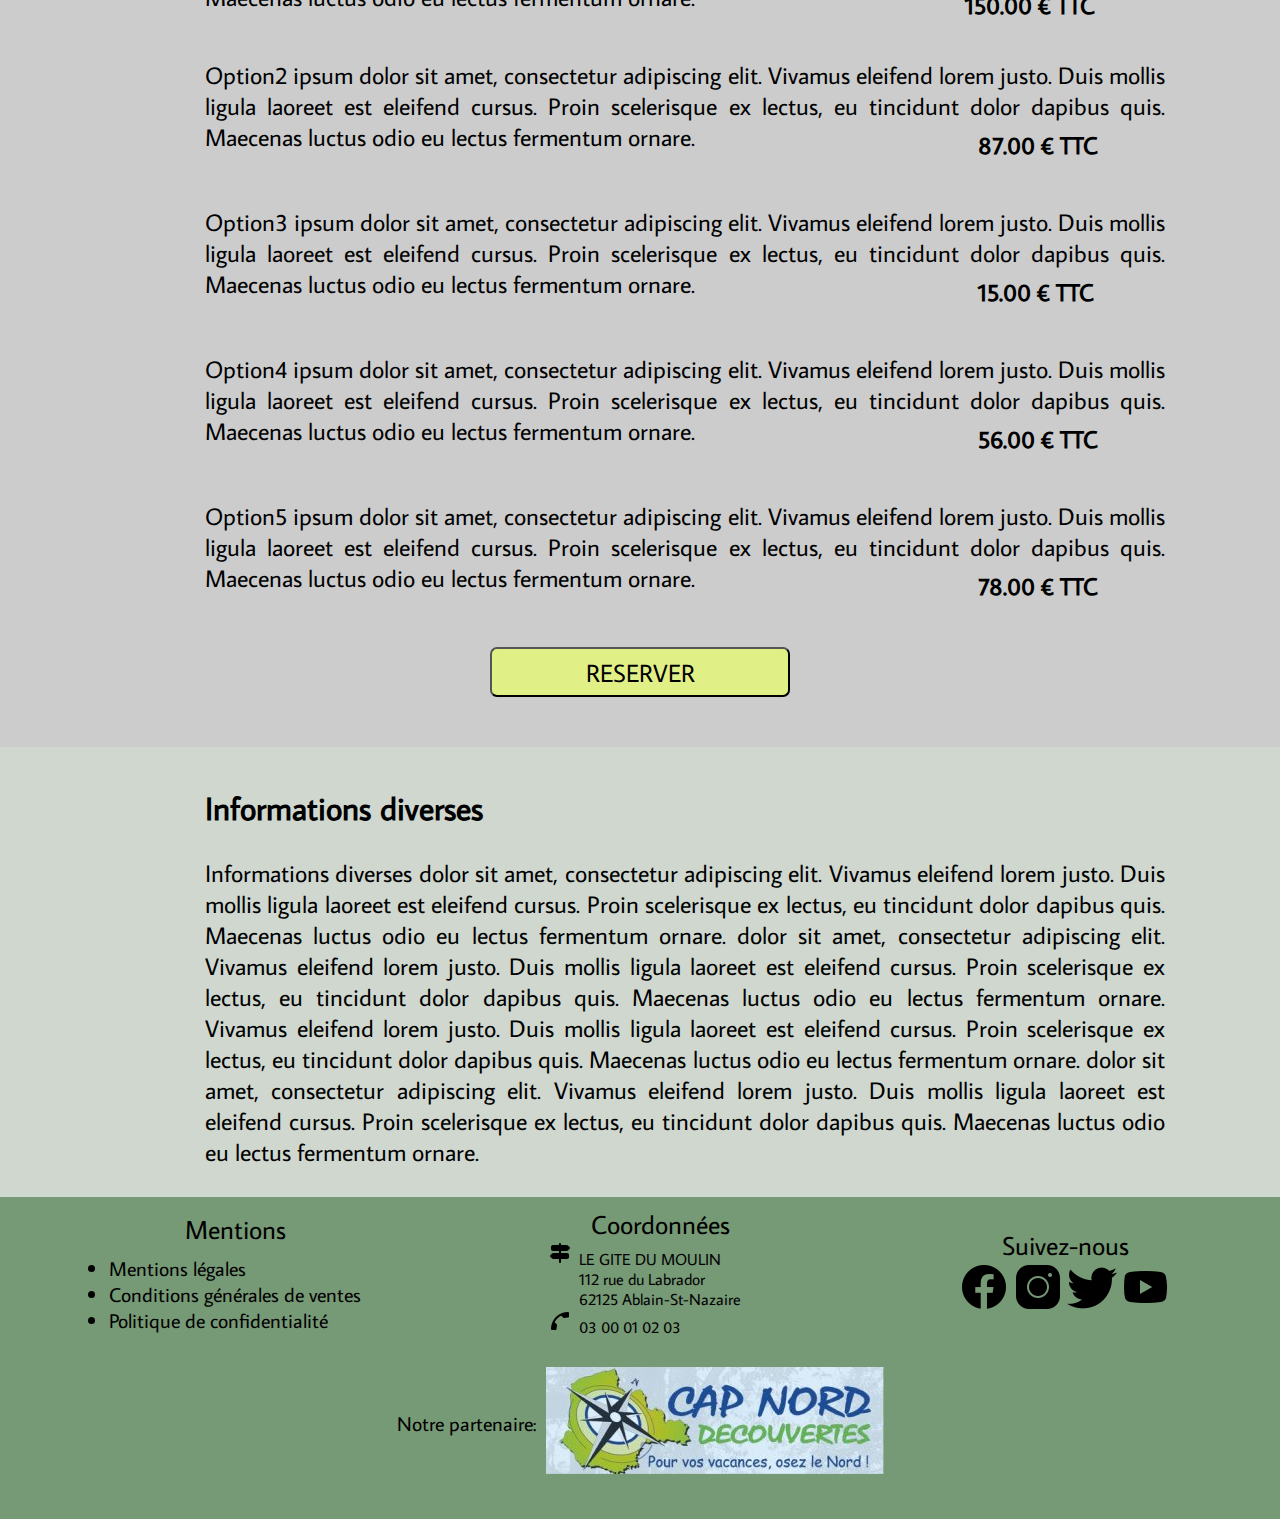
<file: studios.html>
<!DOCTYPE html>
<!--Jc Ghyselinck-->
<!--Le 03/10/2022-->
<!--Le Gîte du Moulin-->

<html>

    <head>
        <meta charset="UTF-8">
        <meta http-equiv="X-UA-Compatible" content="IE=edge">
        <meta name="viewport" content="width=device-width, initial-scale=1.0">
        <link rel="stylesheet" href="legite.css">
        <title>Gîte du Moulin</title>
    </head>

    <body>
        <button class="toppage" onclick="window.location.href='#'";>
            <img src="./images_logos/bouton.png" alt="top_page">
        </button>

        <nav>
            <div id="main">
                <div>
                    <a href="./index.html">
                        <img src="./images_logos/moulin_logo.png" alt="logo_moulin">
                    </a>
                </div>
                <div>
                    <div>
                        <a id="hebclas" class="boutonMenu" href="">Hébergements classiques</a>
                        <!--Menu déroulant  gîte classque-->
                        <div class="menuderclass">
                                <a href="./legite.html">Le Gîte</a>    
                        </div>
                    </div>

                    <div>
                        <a id="hebinsol" class="boutonMenu" href="">Hébergements insolites</a>
                        <!--Menu déroulant  gîte insolite-->
                        <div class="menuderinsol">
                            <a href="./roulotte.html">La Roulotte</a>
                            <a href="./kota.html">Le Kota</a>    
                        </div>
                    </div>

                    <div><a class="boutonMenu" href="">Services</a></div>
                    <div><a class="boutonMenu" href="">Contact</a></div>
                </div>
            </div>
        </nav>

        <section id="principale">

            <article>   
                <div id="conteneurphoto">
                    <p>Les Studios</p>
                    <img id="photo" src="./images_logos/studio.png" alt="studios"> 
                    <p id="texte">
                        Lorem ipsum dolor sit amet, consectetur adipiscing elit. Vivamus eleifend lorem justo. Duis mollis ligula laoreet est eleifend cursus. Proin scelerisque ex lectus, eu tincidunt dolor dapibus quis. Maecenas luctus odio eu lectus fermentum ornare. Ut consectetur lorem a leo dictum, vel feugiat nisi iaculis. Mauris fringilla dui a nunc pulvinar, a dapibus felis dictum. Vestibulum odio ligula, porta quis ipsum eu, facilisis malesuada dolor. Nulla mattis a augue eget tincidunt. Duis rutrum finibus massa vel dictum. Praesent pharetra viverra laoreet. Aliquam ante tellus, iaculis fermentum purus quis, faucibus tincidunt eros. Ut malesuada dui et odio congue, vel eleifend lectus feugiat. Proin a pharetra lectus, a tempor tortor. 
                    </p>   
                </div>
            </article>

            <article> 
                <div id="tarification">
                    <p>Tarifs</p>
                    <p>
                        Lorem ipsum dolor sit amet, consectetur adipiscing elit. Vivamus eleifend lorem justo. Duis mollis ligula laoreet est eleifend cursus. Proin scelerisque ex lectus, eu tincidunt dolor dapibus quis. Maecenas luctus odio eu lectus fermentum ornare.
                    </p>
                    <p>120.00 € TTC</p>                 
                </div>    
            </article>
            
            <div class="reserv1">
                <button class="reserve" onclick="window.location.href='#'";>
                    <p>RESERVER</p>
                </button>
            </div>
            
            <section>
                <article> 
                    <div id="option">
                        <p>Options disponibles à la réservation</p>
                        <p>
                            Option ipsum dolor sit amet, consectetur adipiscing elit. Vivamus eleifend lorem justo. Duis mollis ligula laoreet est eleifend cursus. Proin scelerisque ex lectus, eu tincidunt dolor dapibus quis. Maecenas luctus odio eu lectus fermentum ornare.
                        </p>
                        <p>150.00 € TTC</p>                 
                    </div>    
                </article>

                <article> 
                    <div class="option2">
                        <p>
                            Option2 ipsum dolor sit amet, consectetur adipiscing elit. Vivamus eleifend lorem justo. Duis mollis ligula laoreet est eleifend cursus. Proin scelerisque ex lectus, eu tincidunt dolor dapibus quis. Maecenas luctus odio eu lectus fermentum ornare.
                        </p>
                        <p>87.00 € TTC</p>                 
                    </div>    
                </article>

                <article> 
                    <div class="option2">
                        <p>
                            Option3 ipsum dolor sit amet, consectetur adipiscing elit. Vivamus eleifend lorem justo. Duis mollis ligula laoreet est eleifend cursus. Proin scelerisque ex lectus, eu tincidunt dolor dapibus quis. Maecenas luctus odio eu lectus fermentum ornare.
                        </p>
                        <p>15.00 € TTC</p>                 
                    </div>    
                </article>

                <article> 
                    <div class="option2">
                        <p>
                            Option4 ipsum dolor sit amet, consectetur adipiscing elit. Vivamus eleifend lorem justo. Duis mollis ligula laoreet est eleifend cursus. Proin scelerisque ex lectus, eu tincidunt dolor dapibus quis. Maecenas luctus odio eu lectus fermentum ornare.
                        </p>
                        <p>56.00 € TTC</p>                 
                    </div>    
                </article>

                <article> 
                    <div class="option2">
                        <p>
                            Option5 ipsum dolor sit amet, consectetur adipiscing elit. Vivamus eleifend lorem justo. Duis mollis ligula laoreet est eleifend cursus. Proin scelerisque ex lectus, eu tincidunt dolor dapibus quis. Maecenas luctus odio eu lectus fermentum ornare.
                        </p>
                        <p>78.00 € TTC</p>                 
                    </div>    
                </article>

                <div class="reserv1">
                    <button class="reserve" onclick="window.location.href='#'";>
                        <p>RESERVER</p>
                    </button>
                </div>
                <div id="mm"></div><!--marge sous le bouton-->    
            </section>

            <article >
                <div id="infodiv">
                    <p>Informations diverses</p>
                    <p>
                        Informations diverses dolor sit amet, consectetur adipiscing elit. Vivamus eleifend lorem justo. Duis mollis ligula laoreet est eleifend cursus. Proin scelerisque ex lectus, eu tincidunt dolor dapibus quis. Maecenas luctus odio eu lectus fermentum ornare.
                        dolor sit amet, consectetur adipiscing elit. Vivamus eleifend lorem justo. Duis mollis ligula laoreet est eleifend cursus. Proin scelerisque ex lectus, eu tincidunt dolor dapibus quis. Maecenas luctus odio eu lectus fermentum ornare.
                        Vivamus eleifend lorem justo. Duis mollis ligula laoreet est eleifend cursus. Proin scelerisque ex lectus, eu tincidunt dolor dapibus quis. Maecenas luctus odio eu lectus fermentum ornare.
                        dolor sit amet, consectetur adipiscing elit. Vivamus eleifend lorem justo. Duis mollis ligula laoreet est eleifend cursus. Proin scelerisque ex lectus, eu tincidunt dolor dapibus quis. Maecenas luctus odio eu lectus fermentum ornare.
                    </p>                 
                </div>
            </article>

            <footer>
                <div id="contfoot">
                    <div id="mentions">
                        <p class="entet">
                            Mentions
                        </p>
                        <ul>
                            <li><a href="#">Mentions légales</a></li>
                            <li><a href="#">Conditions générales de ventes</a></li>
                            <li><a href="#">Politique de confidentialité</a></li>
                        </ul>
                    </div>
    
                    <div id="coordonnees">
                        <p class="entet">
                            Coordonnées
                        </p>
                        <ul id="coord">
                            <li>
                                <p>LE GITE DU MOULIN<br>
                                    112 rue du Labrador<br>
                                    62125 Ablain-St-Nazaire
                                </p>
                            </li>
                            <li>03 00 01 02 03</li>
                        </ul>
                    </div>
    
                    <div id="resosoc">
                        <p class="entet">
                            Suivez-nous
                        </p>
                        <div>
                            <a href="#"><img src="./images_logos/fb.png" alt="fb"></a>
                            <a href="#"><img src="./images_logos/insta.png" alt="insta"></a>
                            <a href="#"><img src="./images_logos/twitter.png" alt="tweet"></a>
                            <a href="#"><img src="./images_logos/youtube.png" alt="youtub"></a>
                        </div>    
                    </div>
                </div>
                
                <div id="partenaire">
                    <p>Notre partenaire:&nbsp;&nbsp;</p>
                    <a href="" ><img id="part" src="./images_logos/part.jpg" alt="partenaire"></a>
                </div>   
            </footer>
        </section>

        <script src="./jquery-3.6.1.js"></script>        
        <script src="index.js"></script>    
    </body>
</file>
<file: index.css>
/*Jc Ghyselinck  */
/*Le 03/10/2022*/
/*Le Gîte du Moulin*/
/*css attaché à index.html*/
/*-----------------------------------*/
@font-face {
    font-family: Average;
    src: url('police/AverageSans-Regular.ttf');
}

*, body, html {
    font-family: Average;
    box-sizing: border-box;
    margin: 0;
    padding: 0;
}

nav { /*fixation du menu nav*/
    z-index: 1;
    position: fixed;
    width: 100%;
    top: 0px;
    left: 0;
}

#principale { /*compensation due au menu nav*/
    position: relative;
    top: 154px;
}

.toppage { /*bouton top page*/
    position: fixed;
    opacity: 15%;
    bottom: 30px;
    right: 10px;
    transform: scale(0.5) rotate(-90deg);
    -webkit-transform: scale(0.5) rotate(-90deg);
    -moz-transform: scale(0.5) rotate(-90deg);
    -ms-transform: scale(0.5) rotate(-90deg);
    -o-transform: scale(0.5) rotate(-90deg);
    z-index: 1;
}

.toppage:hover {
    opacity: 100%;
}

#main { /*menu-conteneur principal*/
    display: flex;
    flex-direction: column;
}

#main > div:nth-child(1) { /*menu-conteneur du logo*/
    display: flex;
    justify-content: center;
    background-color: #93d393;
    padding-top: 20px;
}

.boutonMenu { /*menu-div du lien bouton menu (corps du bouton)*/
    display: flex;
    justify-content: center;
    align-items: center;
    border-radius: 7px; 
    width: 250px;
    height: 50px;   
}

#main > div a { /*texte bouton*/
    font-size: 22px;
    color: black;
    font-weight: bold;
    text-decoration: none;
    text-decoration: underline;   
}

.boutonMenu:hover, #main > div a:hover {
    color: rgb(134, 56, 92);
    text-decoration: none;
}


#main > div:nth-child(2) { /*conteneur des boutons*/
    display: flex;
    justify-content: space-evenly;
    background-color: #93d393;
    padding-bottom: 10px;
}

#grandPhoto {
    position: relative;
    background-color: #E3EBE3;
}

#photo {
    width: 100%;
    filter: contrast(110%);
    -webkit-filter: contrast(110%);
}

#GrandTexte { /*Grand texte sur la photo*/
    position: absolute;
    font-size: 110px;
    color: #E2FFE1;
    top: 150px;
    left: 80px;
}

#text1 { /*Premier paragrhaphe: description générale*/
    font-size: 24px;
    text-justify: justify;
    padding: 44px 50px 50px 50px;
    background-color: #E3EBE3;
}

#carrousel { /*Conteneur du carrousel*/
    width: 100%;
    height: 600px;
    background-color: #A1ACA1;
    display: flex;
    flex-direction: row;
    justify-content: space-around;
    align-items: center;
    overflow: hidden;
}

.imageCar {
    /*Imagesformatéesducarrousel*/height: 400px;
    width: 600px;
    border-radius: 0px 50px 50px 50px;
    -webkit-border-radius: 0px 50px 50px 50px;
    -moz-border-radius: 0px 50px 50px 50px;
    -ms-border-radius: 0px 50px 50px 50px;
    -o-border-radius: 0px 50px 50px 50px;
    box-shadow: 10px 10px 10px grey;
}

#image_centre:hover {
    filter: blur(3px);
    -webkit-filter: blur(6px);
}

.contImageCar { /*Conteneur des images du carrousel*/
    position: relative;
}

#intitul { /*texte du dessus des photos*/
    position: absolute;
    top: -35px;
    left: 10px;
    font-size: 25px;
    font-weight: bold;
    text-decoration: underline;
    color: black;
}

#leftBouton { /*Rotation du boutongauche*/
    transform: rotate(180deg);
}

.direction { /*Coloration du fond bouton de direction carrousel*/
    background-color: #A1ACA1;
    transform: scale(0.5);
    -webkit-transform: scale(0.5);
    -moz-transform: scale(0.5);
    -ms-transform: scale(0.5);
    -o-transform: scale(0.5);
}

#reservCont { /*Conteneur bouton réserver*/
    width: 100%;
    display: flex;
    justify-content: center;
    
}

#reservCar { /*Bouton réservation carrousel*/
    width: 300px;
    height: 50px;
    border-radius: 7px;
    background-color: #E1EF87;
    position: relative;
    top: -200px; 
}

/*Aire du camping car---------------------------------------------*/
#conteneurArticle1 { /*Conteneur article aire de camping car*/
    
    width: 100%;
    height: 500px;
    background-color: #CCCCCC;
    display: flex;
    justify-content: space-evenly;
    align-items: center;
}

#reservCc { /*Bouton réserver aire camping car*/
    width: 300px;
    height: 50px;
    border-radius: 7px;
    background-color: #E1EF87;
}

#reservCc:hover {
    background-color: white;
} 

#reservCc p { /*Texte du bouton réserver aire camping car*/ 
    font-size: 25px;
}

#conteneurAside11, #conteneurAside12 { /*2 sous-conteneurs aire camping car*/
    width: 45%;
    height: 500px;
    font-size: 24px;
    padding: 30px;
    display: flex;
    flex-direction: column;
    justify-content: space-evenly;
    align-items:center;
}

#conteneurAside12 p { /*Texte Notre aire de camping car*/
    font-size: 26px;
} 

#photo2 {
    width: 600px;
    height: 400px;
    border-radius: 0px 50px 50px 50px;
    -webkit-border-radius: 0px 50px 50px 50px;
    -moz-border-radius: 0px 50px 50px 50px;
    -ms-border-radius: 0px 50px 50px 50px;
    -o-border-radius: 0px 50px 50px 50px;
    box-shadow: 10px 10px 10px grey;
}

/*Notre hostellerie---------------------------------------------*/

#conteneurArticle2 { /*Conteneur article hostellerie*/
    width: 100%;
    height: 500px;
    background-color: #CFD7CF;
    display: flex;
    justify-content: space-around;
    align-items: center;
}

#reservKg { /*Bouton réserver hostellerie*/
    width: 300px;
    height: 50px;
    border-radius: 7px;
    background-color: #E1EF87;
}

#reservKg:hover {
    background-color: white;
}

#reservKg p { /*Texte du bouton réserver hostellerie*/ 
    font-size: 25px;
}

#conteneurAside21, #conteneurAside22 { /*2 sous-conteneurs hostellerie*/
    width: 45%;
    height: 500px;
    font-size: 24px;
    padding: 30px;
    display: flex;
    flex-direction: column;
    justify-content: space-evenly;
    align-items: center;
}

#conteneurAside21 p { /*Texte Notre aire de camping car*/
    font-size: 26px;
} 

#photo3 {
    width: 600px;
    height: 400px;
    border-radius: 0px 50px 50px 50px;
    -webkit-border-radius: 0px 50px 50px 50px;
    -moz-border-radius: 0px 50px 50px 50px;
    -ms-border-radius: 0px 50px 50px 50px;
    -o-border-radius: 0px 50px 50px 50px;
    box-shadow: 10px 10px 10px grey;
}

/*A découvrir---------------------------------------------*/

#conteneurArticle3 { /*Conteneur article A découvrir*/
    width: 100%;
    height: 500px;
    background-color: #CCCCCC;
    display: flex;
    justify-content: space-evenly;
    align-items: center;
}

#conteneurAside31, #conteneurAside32 { /*2 sous-conteneurs A découvrir*/
    width: 45%;
    font-size: 24px;
    display: flex;
    flex-direction: column;
    justify-content: space-between;
    align-items: center;
}

#conteneurAside32 p { /*Texte A découvrir*/
    font-size: 26px;
} 

#photo4 {
    width: 600px;
    height: 400px;
    border-radius: 0px 50px 50px 50px;
    -webkit-border-radius: 0px 50px 50px 50px;
    -moz-border-radius: 0px 50px 50px 50px;
    -ms-border-radius: 0px 50px 50px 50px;
    -o-border-radius: 0px 50px 50px 50px;
    box-shadow: 10px 10px 10px grey;
}

/*Nos extérieurs---------------------------------------------*/

#conteneurArticle4 { /*Conteneur article Nos extérieurs*/
    width: 100%;
    height: 500px;
    background-color: #CFD7CF;
    display: flex;
    justify-content: space-evenly;
    align-items: center;
}

#conteneurAside41, #conteneurAside42 { /*2 sous-conteneurs Nos extérieurs*/
    width: 45%;
    font-size: 24px;
    display: flex;
    flex-direction: column;
    justify-content: space-evenly;
    align-items: center;
}

#conteneurAside41 p { /*Texte Nos extérieurs*/
    font-size: 26px;
}

#photo5 {
    width: 600px;
    height: 400px;
    border-radius: 0px 50px 50px 50px;
    -webkit-border-radius: 0px 50px 50px 50px;
    -moz-border-radius: 0px 50px 50px 50px;
    -ms-border-radius: 0px 50px 50px 50px;
    -o-border-radius: 0px 50px 50px 50px;
    box-shadow: 10px 10px 10px grey;
}

/*Le footer---------------------------------------------*/

#contfoot { /*Conteneur footer*/
    background-color: #769976;
    display: flex;
    justify-content: space-around;
    padding-top: 10px;
}

li a { /*Liens mentions*/
    text-decoration: none;
    color: black;
}

li a:hover { /*Liens mentions*/
    color: white;
}

.entet { /* Formatage texte Mentions*/
    font-size: 26px;
}

#mentions { /*Conteneur mentions*/
    font-size: 20px;
    display: flex;
    flex-direction: column;
    justify-content: space-around;
    align-items: center;
}

#coord > li:first-of-type { /*logo adresse*/
    list-style: url("/images_logos/panneau.png");
}

#coord > li:nth-of-type(2) { /*logo téléphone*/
    list-style: url("/images_logos/tel.png");
}

#coordonnees { /*Coordonnées*/
    font-size: 16px;
    display: flex;
    flex-direction: column;
    justify-content: space-around;
    align-items: center;
}

#resosoc { /*Réseaux sociaux*/
    font-size: 16px;
    display: flex;
    flex-direction: column;
    justify-content: center;
    align-items: center;
}

#resosoc a img:hover {
    filter: invert(50%);
    -webkit-filter: invert(100%);
}

#partenaire { /*Vignette partenaire*/
    display: flex;
    justify-content: center;
    align-items: center;;
    font-size: 20px;
    background-color: #769976;
    padding-bottom: 40px;
    padding-top: 30px;   
}

#part:hover {
    filter: blur(3px);
    -webkit-filter: blur(3px);
}

/*--------Menus déroulant--------------*/

#main > div:nth-child(2) > div:first-child { /*hébergement classique en pos relative*/
    position: relative;
}

.menuderclass { /*sous-menu hébergement classique*/
    width: 250px;
    position: absolute;
    border-radius: 20px 0 20px 0;
    top:50px;
    left: 0px;
    display: flex;
    flex-direction: column;
    align-items: center;
    background-color: whitesmoke;
    visibility: hidden;
    -webkit-border-radius: 20px 0 20px 0;
    -moz-border-radius: 20px 0 20px 0;
    -ms-border-radius: 20px 0 20px 0;
    -o-border-radius: 20px 0 20px 0;
}

#main > div:nth-child(2) > div:nth-child(2) { /*hébergement insolite en pos relative*/
    position: relative;
}

.menuderinsol { /*sous-menu hébergement insolite*/
    width: 250px;
    position: absolute;
    border-radius: 20px 0 20px 0;
    top:50px;
    left: 0px;
    display: flex;
    flex-direction: column;
    align-items: center;
    background-color: whitesmoke;
    visibility: hidden;
    -webkit-border-radius: 20px 0 20px 0;
    -moz-border-radius: 20px 0 20px 0;
    -ms-border-radius: 20px 0 20px 0;
    -o-border-radius: 20px 0 20px 0;
}






/*border: solid 3px red;*/
</file>
<file: legite.css>
/*Jc Ghyselinck  */
/*Le 03/10/2022*/
/*Le Gîte du Moulin*/
/*css attaché à legite.html*/
/*-----------------------------------*/
@font-face {
    font-family: Average;
    src: url('police/AverageSans-Regular.ttf');
}

@font-face {
    font-family: Playfair;
    src: url('police/PlayfairDisplay.ttf');
}

*, body, html {
    font-family: Average;
    box-sizing: border-box;
    margin: 0;
    padding: 0;
}

nav { /*fixation du menu nav*/
    z-index: 1;
    position: fixed;
    width: 100%;
    top: 0px;
    left: 0;
}

#principale { /*compensation au menu fixé*/
    position: relative;
    top: 159px;
}

#main { /*menu-conteneur principal*/
    display: flex;
    flex-direction: column;
}

.toppage { /*bouton top page*/
    position: fixed;
    opacity: 15%;
    bottom: 30px;
    right: 10px;
    transform: scale(0.5) rotate(-90deg);
    -webkit-transform: scale(0.5) rotate(-90deg);
    -moz-transform: scale(0.5) rotate(-90deg);
    -ms-transform: scale(0.5) rotate(-90deg);
    -o-transform: scale(0.5) rotate(-90deg);
    z-index: 1;
}

.toppage:hover {
    opacity: 100%;
}

#main > div:nth-child(1) { /*menu-conteneur du logo*/
    display: flex;
    justify-content: center;
    background-color: #93d393;
    padding-top: 20px;
}

.boutonMenu { /*menu-div du lien bouton menu (corps du bouton)*/
    display: flex;
    justify-content: center;
    align-items: center;
    border-radius: 7px; 
    width: 250px;
    height: 50px;   
}

#main > div a { /*texte bouton*/
    font-size: 22px;
    color: black;
    font-weight: bold;
    text-decoration: none;
    text-decoration: underline;   
}

.boutonMenu:hover, #main > div a:hover {
    color: rgb(134, 56, 92);
    text-decoration: none;
}

#main > div:nth-child(2) { /*conteneur des boutons*/
    display: flex;
    justify-content: space-evenly;
    background-color: #93d393;
    padding-bottom: 10px;
}

#conteneurphoto { /*conteneur photo + descriptif*/
    width: 100%;
    background-color: #A1ACA1;
    display: flex;
    flex-direction: column;
    justify-content: space-evenly;
    align-items: center;
}

#conteneurphoto > p:first-child { /*titre*/
    font-size: 48px;
    font-weight: bold;
    margin: 30px;
}

#photo { /*photodugîte*/
    width: 750px;
    height: 500px;
    border-radius: 40px 40px 40px 40px;
    -webkit-border-radius: 40px 40px 40px 40px;
    -moz-border-radius: 40px 40px 40px 40px;
    -ms-border-radius: 40px 40px 40px 40px;
    -o-border-radius: 40px 40px 40px 40px;
    box-shadow: 10px 10px 10px grey;
}

#texte { /*texte decription*/
    width: 75%;
    font-size: 24px;
    margin-top: 50px;
    margin-bottom: 50px;
}


#tarification { /*conteneur tarification*/
    background-color: #CCCCCC;
    height: 230px;
    position: relative;
}

#tarification > p:first-child { /*texte tarif*/
    font-family: Playfair;
    font-size: 32px;
    font-weight: bold;
    width: 100px;
    position: absolute;
    top: 30px;
    left: 200px;
}

#tarification > p:nth-child(2) { /*description tarification*/
    font-size: 24px;
    width: 75%;
    position: absolute;
    top: 80px;
    left: 205px;
    text-align: justify;
}

#tarification > p:nth-child(3) { /*prix*/
    font-size: 24px;
    font-weight: bold;
    width: 150px;
    position: absolute;
    top: 150px;
    right: 168px; 
}

.reserv1 { /*conteneur du bouton reserver 1*/
    display: flex;
    justify-content: center;
    background-color: #CCCCCC;
} 

.reserve { /*bouton réserver*/
    width: 300px;
    height: 50px;
    border-radius: 7px;
    background-color: #E1EF87;
}

.reserve:hover {
    background-color: white;
}

.reserve p { /*Texte du bouton réserver*/ 
    font-size: 25px;
}

#option { /*conteneur option*/
    background-color: #CCCCCC;
    width: 100%;
    height: 250px;
    position: relative;
}

#option > p:first-child { /*texte options disponibles....réservation*/
    font-family: Playfair;
    font-size: 32px;
    font-weight: bold;
    width: 550px;
    position: absolute;
    top: 60px;
    left: 205px;
}

#option > p:nth-child(2) { /*description option*/
    font-size: 24px;
    width: 75%;
    position: absolute;
    top: 110px;
    left: 205px;
    text-align: justify;
}

#option > p:nth-child(3) { /*prix option*/
    font-size: 24px;
    font-weight: bold;
    width: 160px;
    position: absolute;
    top: 180px;
    right: 155px; 
}

.option2 { /*conteneur option2*/
    background-color: #CCCCCC;
    width: 100%;
    height: 147px;
    position: relative;
}

.option2 > p:nth-child(1) { /*description option2*/
    font-size: 24px;
    width: 75%;
    position: absolute;
    top: 0px;
    left: 205px;
    text-align: justify;
}

.option2 > p:nth-child(2) { /*prix option2*/
    font-size: 24px;
    font-weight: bold;
    width: 160px;
    position: absolute;
    top: 70px;
    right: 142px;
}

#mm { /*marge sous le dernier réserver*/
    width: 100%;
    height: 50px;
    background-color: #CCCCCC;
}

#infodiv { /*conteneur infos diverses*/
    width: 100%;
    position: relative;
    height: 450px;
    background-color: #CFD7CF;
}

#infodiv > p:nth-child(1) {
    font-size: 32px;
    font-weight: bold;
    position: absolute;
    top: 40px;
    left: 205px
}

#infodiv > p:nth-child(2) {
    font-size: 24px;
    width: 75%;
    position: absolute;
    top: 110px;
    left: 205px;
    text-align: justify;
}
/*-----Footer----------------------------*/
#contfoot { /*Conteneur footer*/
    background-color: #769976;
    display: flex;
    justify-content: space-around;
    padding-top: 10px;
}

li a { /*Liens mentions*/
    text-decoration: none;
    color: black;
}

li a:hover { /*Liens mentions*/
    color: white;
}

.entet { /* Formatage texte Mentions*/
    font-size: 26px;
}

#mentions { /*Conteneur mentions*/
    font-size: 20px;
    display: flex;
    flex-direction: column;
    justify-content: space-around;
    align-items: center;
}

#coord > li:first-of-type { /*logo adresse*/
    list-style: url("/images_logos/panneau.png");
}

#coord > li:nth-of-type(2) { /*logo téléphone*/
    list-style: url("/images_logos/tel.png");
}

#coordonnees { /*Coordonnées*/
    font-size: 16px;
    display: flex;
    flex-direction: column;
    justify-content: space-around;
    align-items: center;
}

#resosoc { /*Réseaux sociaux*/
    font-size: 16px;
    display: flex;
    flex-direction: column;
    justify-content: center;
    align-items: center;
}

#resosoc a img:hover {
    filter: invert(50%);
    -webkit-filter: invert(100%);
}

#partenaire { /*Vignette partenaire*/
    display: flex;
    justify-content: center;
    align-items: center;;
    font-size: 20px;
    background-color: #769976;
    padding-bottom: 40px;
    padding-top: 30px;   
}

#part:hover {
    filter: blur(3px);
    -webkit-filter: blur(3px);
}
/*-----fin du Footer------------------------*/


 
/* border: solid 3px red; */

/*--------Menus déroulants--------------*/

#main > div:nth-child(2) > div:first-child { /*hébergement classique en pos relative*/
    position: relative;
}

.menuderclass { /*sous-menu hébergement classique*/
    width: 250px;
    position: absolute;
    border-radius: 20px 0 20px 0;
    top:50px;
    left: 0px;
    display: flex;
    flex-direction: column;
    align-items: center;
    background-color: whitesmoke;
    visibility: hidden;
    -webkit-border-radius: 20px 0 20px 0;
    -moz-border-radius: 20px 0 20px 0;
    -ms-border-radius: 20px 0 20px 0;
    -o-border-radius: 20px 0 20px 0;
}

#main > div:nth-child(2) > div:nth-child(2) { /*hébergement insolite en pos relative*/
    position: relative;
}

.menuderinsol { /*sous-menu hébergement insolite*/
    width: 250px;
    position: absolute;
    border-radius: 20px 0 20px 0;
    top:50px;
    left: 0px;
    display: flex;
    flex-direction: column;
    align-items: center;
    background-color: whitesmoke;
    visibility: hidden;
    -webkit-border-radius: 20px 0 20px 0;
    -moz-border-radius: 20px 0 20px 0;
    -ms-border-radius: 20px 0 20px 0;
    -o-border-radius: 20px 0 20px 0;
}
</file>
